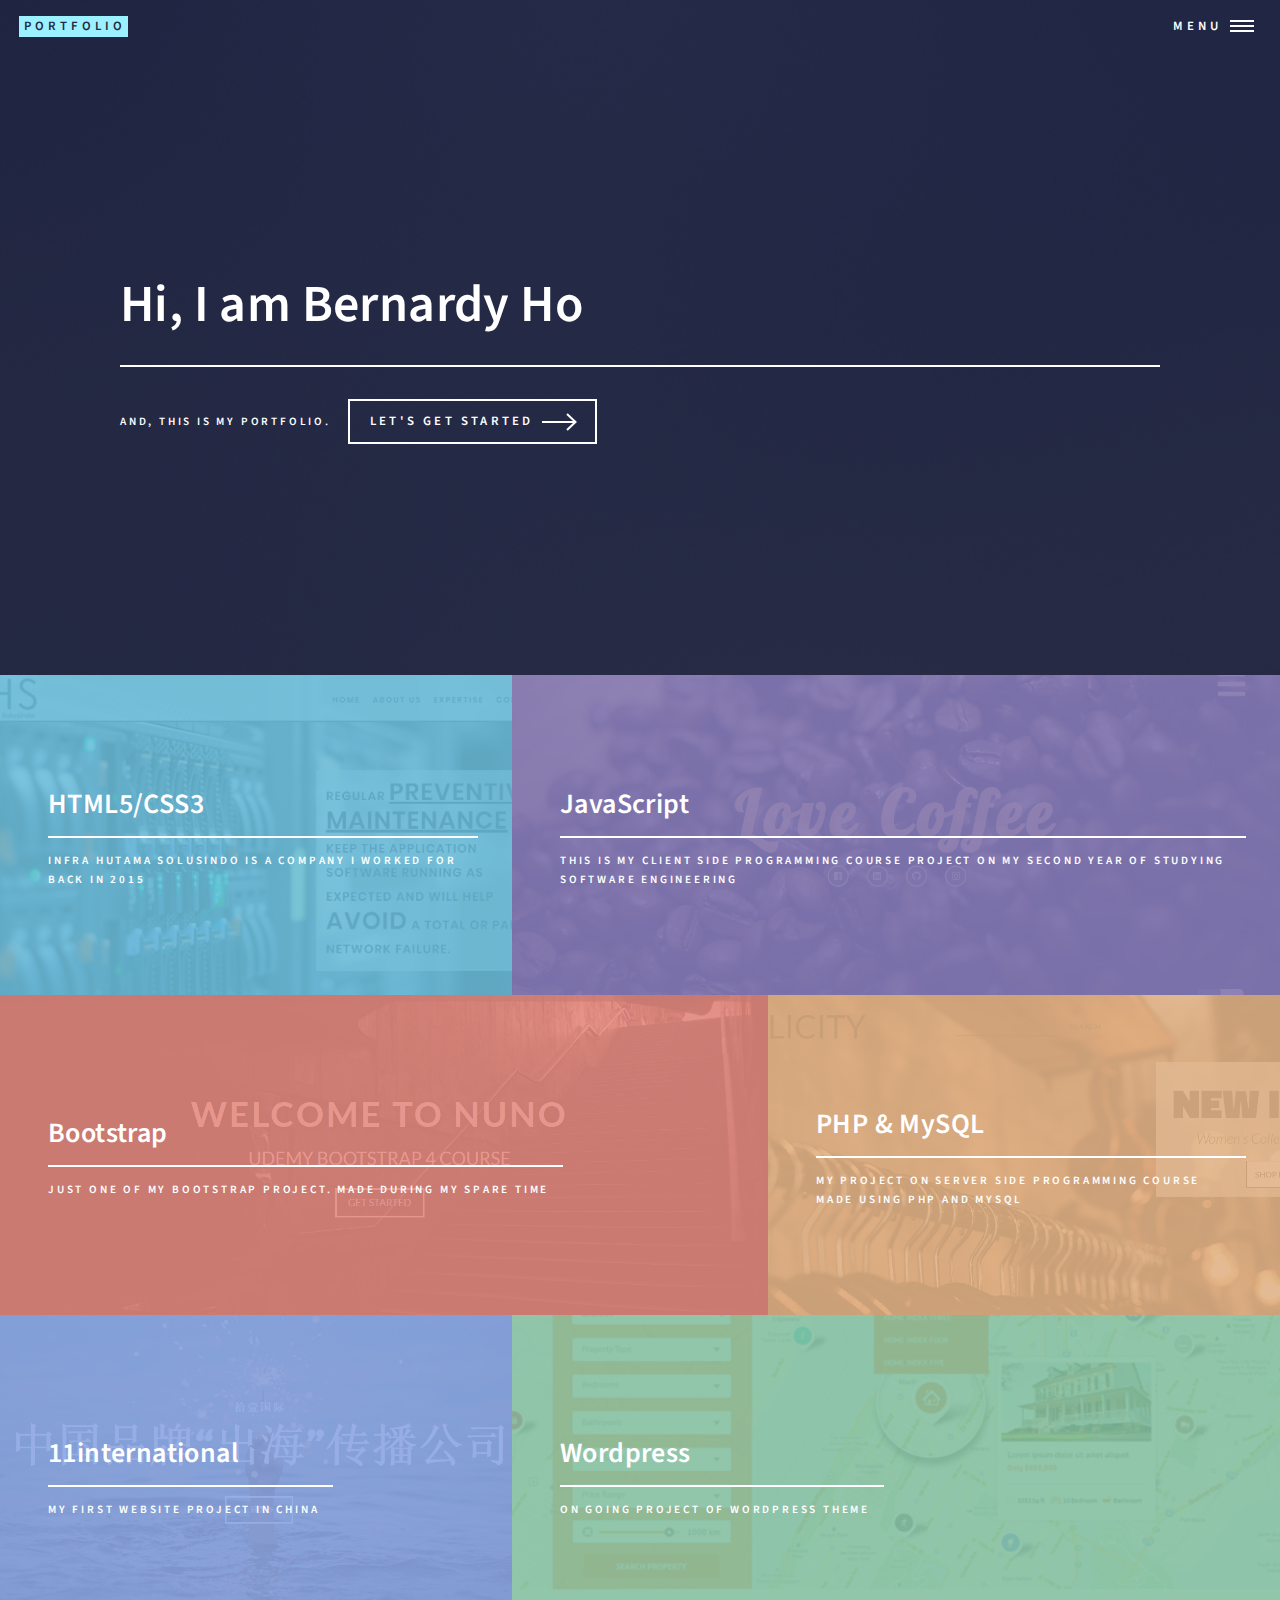
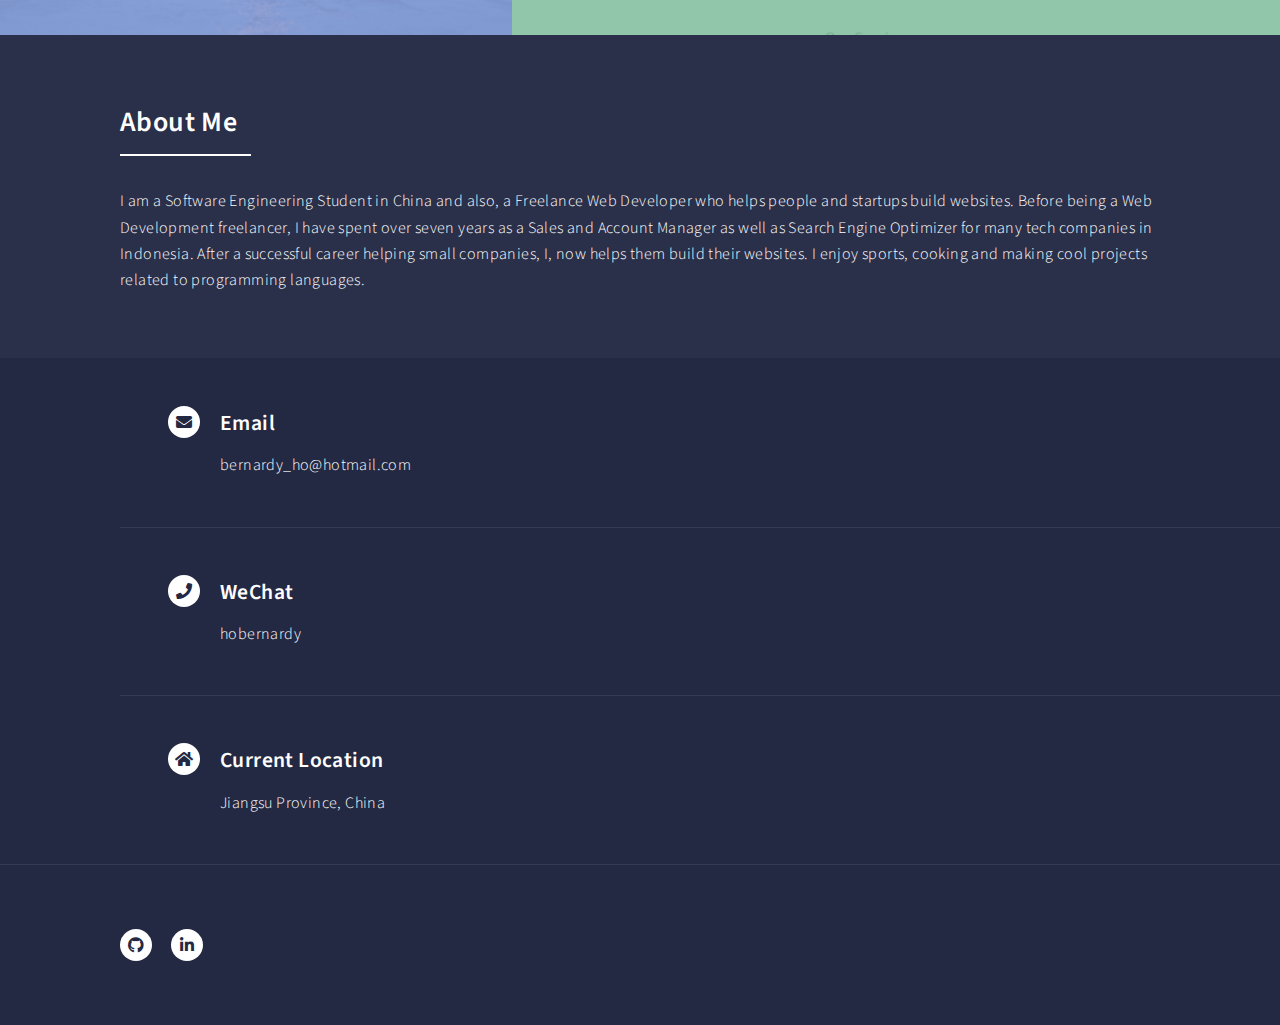
<file: index.html>
<!DOCTYPE html>

<html>
  <head>
    <title>Portfolio - Bernardy Ho</title>
    <meta charset="utf-8" />
    <meta
      name="viewport"
      content="width=device-width, initial-scale=1, user-scalable=no"
    />
    <link rel="stylesheet" href="assets/css/main.css" />

    <!-- The <noscript> tag defines an alternate content for users that 
	have disabled scripts in their browser or have a browser that doesn't support script. -->
    <noscript
      ><link rel="stylesheet" href="assets/css/noscript.css"
    /></noscript>
  </head>
  <body class="is-preload">
    <!-- Wrapper -->
    <div id="wrapper">
      <!-- Header -->
      <header id="header" class="alt">
        <a href="index.html" class="logo"> <strong>Portfolio</strong></a>
        <nav>
          <a href="#menu">Menu</a>
        </nav>
      </header>

      <!-- Menu -->
      <nav id="menu">
        <ul class="links">
          <li><a href="index.html">Home</a></li>
          <li><a href="generic.html">About Me</a></li>
          <li><a href="landing.html">My Work</a></li>
          <li><a href="#contact">How to Reach Me</a></li>
        </ul>
      </nav>

      <!-- Banner -->
      <section id="banner" class="major">
        <div class="inner">
          <header class="major">
            <h1>Hi, I am Bernardy Ho</h1>
          </header>
          <div class="content">
            <p>
              and, This is my Portfolio.
            </p>
            <ul class="actions">
              <li>
                <a href="#one" class="button next scrolly">Let's Get Started</a>
              </li>
            </ul>
          </div>
        </div>
      </section>

      <!-- Main -->
      <div id="main">
        <!-- One -->
        <section id="one" class="tiles">
          <article>
            <span class="image">
              <img src="images/project1.png" alt="" />
            </span>
            <header class="major">
              <h3>
                <a href="landing.html" class="link" target="_blank"
                  >HTML5/CSS3</a
                >
              </h3>
              <p>
                Infra Hutama Solusindo is a company i worked for back in 2015
              </p>
            </header>
          </article>
          <article>
            <span class="image">
              <img src="images/project2.png" alt="" />
            </span>
            <header class="major">
              <h3>
                <a href="landing.html" class="link" target="_blank"
                  >JavaScript</a
                >
              </h3>
              <p>
                This is my Client Side Programming course project on my second
                year of studying Software Engineering
              </p>
            </header>
          </article>
          <article>
            <span class="image">
              <img src="images/Screenshot_Responsive_Theme.png" alt="" />
            </span>
            <header class="major">
              <h3>
                <a href="landing.html" class="link" target="_blank"
                  >Bootstrap</a
                >
              </h3>
              <p>Just one of my Bootstrap project. Made during my spare time</p>
            </header>
          </article>
          <article>
            <span class="image">
              <img src="images/Screenshot_SSP.png" alt="" />
            </span>
            <header class="major">
              <h3>
                <a href="landing.html" class="link" target="_blank"
                  >PHP & MySQL</a
                >
              </h3>
              <p>
                My project on Server Side Programming course made using PHP and
                MySQL
              </p>
            </header>
          </article>
          <article>
            <span class="image">
              <img src="images/11international.png" alt="" />
            </span>
            <header class="major">
              <h3>
                <a href="landing.html" class="link" target="_blank"
                  >11international</a
                >
              </h3>
              <p>My first website project in China</p>
            </header>
          </article>
          <article>
            <span class="image">
              <img src="images/dreamhome.png" alt="" />
            </span>
            <header class="major">
              <h3>
                <a href="landing.html" class="link" target="_blank"
                  >Wordpress</a
                >
              </h3>
              <p>On Going Project of Wordpress Theme</p>
            </header>
          </article>
        </section>

        <!-- Two -->
        <section id="two">
          <div class="inner">
            <header class="major">
              <h2>About Me</h2>
            </header>
            <p>
              I am a Software Engineering Student in China and also, a Freelance
              Web Developer who helps people and startups build websites. Before
              being a Web Development freelancer, I have spent over seven years
              as a Sales and Account Manager as well as Search Engine Optimizer
              for many tech companies in Indonesia. After a successful career
              helping small companies, I, now helps them build their websites. I
              enjoy sports, cooking and making cool projects related to
              programming languages.
            </p>
            <!-- <ul class="actions">
              <li>
                <a href="landing.html" class="button next">Follow Me</a>
              </li>
            </ul> -->
          </div>
        </section>
      </div>

      <!-- Contact -->
      <section id="contact">
        <div class="inner">
          <!-- <section>
            <form method="post" action="#">
              <div class="fields">
                <div class="field half">
                  <label for="name">Name</label>
                  <input type="text" name="name" id="name" />
                </div>
                <div class="field half">
                  <label for="email">Email</label>
                  <input type="text" name="email" id="email" />
                </div>
                <div class="field">
                  <label for="message">Message</label>
                  <textarea name="message" id="message" rows="6"></textarea>
                </div>
              </div>
              <ul class="actions">
                <li>
                  <input type="submit" value="Send Message" class="primary" />
                </li>
                <li><input type="reset" value="Clear" /></li>
              </ul>
            </form>
          </section> -->
          <section class="split">
            <section>
              <div class="contact-method">
                <span class="icon solid alt fa-envelope"></span>
                <h3>Email</h3>
                <span>bernardy_ho@hotmail.com</span>
              </div>
            </section>
            <section>
              <div class="contact-method">
                <span class="icon solid alt fa-phone"></span>
                <h3>WeChat</h3>
                <span>hobernardy</span>
              </div>
            </section>
            <section>
              <div class="contact-method">
                <span class="icon solid alt fa-home"></span>
                <h3>Current Location</h3>
                <span>Jiangsu Province, China</span>
              </div>
            </section>
          </section>
        </div>
      </section>

      <!-- Footer -->
      <footer id="footer">
        <div class="inner">
          <ul class="icons">
            <li>
              <a
                href="https://github.com/Troy420"
                class="icon brands alt fa-github"
                ><span class="label">GitHub</span></a
              >
            </li>
            <li>
              <a
                href="https://www.linkedin.com/in/bernardyho/"
                class="icon brands alt fa-linkedin-in"
                ><span class="label">LinkedIn</span></a
              >
            </li>
          </ul>
        </div>
      </footer>
    </div>

    <!-- Scripts -->
    <script src="assets/js/jquery.min.js"></script>
    <script src="assets/js/jquery.scrolly.min.js"></script>
    <script src="assets/js/jquery.scrollex.min.js"></script>
    <script src="assets/js/browser.min.js"></script>
    <script src="assets/js/breakpoints.min.js"></script>
    <script src="assets/js/util.js"></script>
    <script src="assets/js/main.js"></script>
  </body>
</html>
</file>
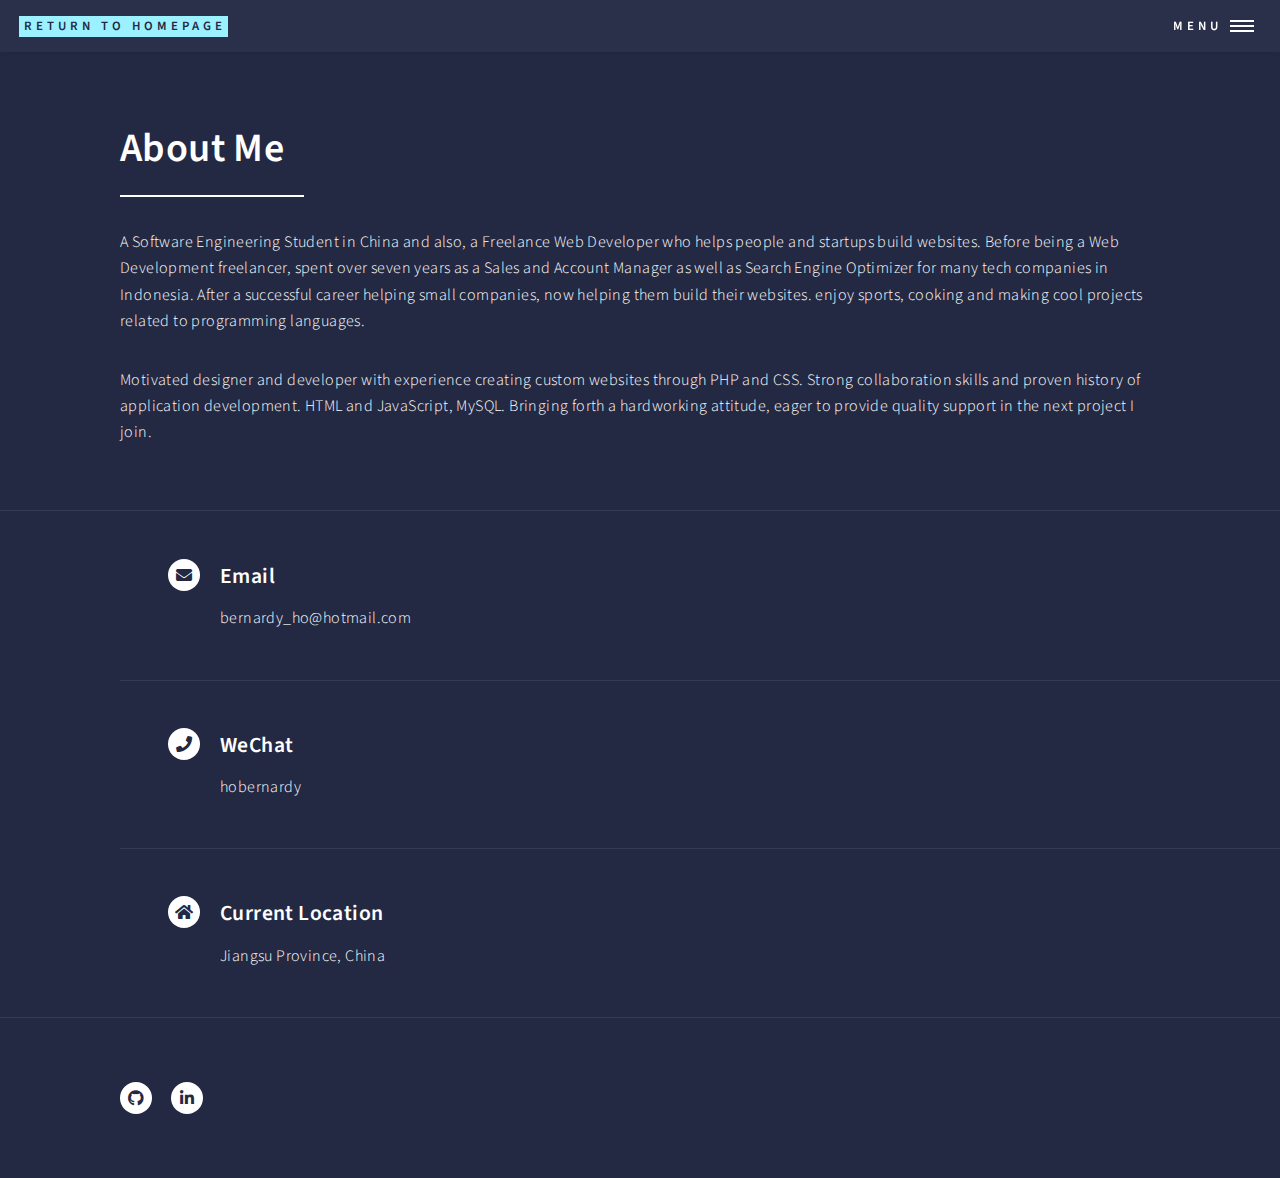
<file: generic.html>
<!DOCTYPE html>

<html>
  <head>
    <title>About Me - Bernardy Ho</title>
    <meta charset="utf-8" />
    <meta
      name="viewport"
      content="width=device-width, initial-scale=1, user-scalable=no"
    />
    <link rel="stylesheet" href="assets/css/main.css" />
    <noscript
      ><link rel="stylesheet" href="assets/css/noscript.css"
    /></noscript>
  </head>
  <body class="is-preload">
    <!-- Wrapper -->
    <div id="wrapper">
      <!-- Header -->
      <header id="header">
        <a href="index.html" class="logo"
          ><strong>Return to Homepage</strong></a
        >
        <nav>
          <a href="#menu">Menu</a>
        </nav>
      </header>

      <!-- Menu -->
      <nav id="menu">
        <ul class="links">
          <li><a href="index.html">Home</a></li>
          <li><a href="generic.html">About Me</a></li>
          <li><a href="landing.html">My Work</a></li>
          <li><a href="#contact">How To Reach Me</a></li>
        </ul>
      </nav>

      <!-- Main -->
      <div id="main" class="alt">
        <!-- One -->
        <section id="one">
          <div class="inner">
            <header class="major">
              <h1>About Me</h1>
            </header>

            <p>
              A Software Engineering Student in China and also, a Freelance Web
              Developer who helps people and startups build websites. Before
              being a Web Development freelancer, spent over seven years as a
              Sales and Account Manager as well as Search Engine Optimizer for
              many tech companies in Indonesia. After a successful career
              helping small companies, now helping them build their websites.
              enjoy sports, cooking and making cool projects related to
              programming languages.
            </p>
            <p>
              Motivated designer and developer with experience creating custom
              websites through PHP and CSS. Strong collaboration skills and
              proven history of application development. HTML and JavaScript,
              MySQL. Bringing forth a hardworking attitude, eager to provide
              quality support in the next project I join.
            </p>
          </div>
        </section>
      </div>

      <section id="contact">
        <div class="inner">
          <!-- <section>
            <form method="post" action="#">
              <div class="fields">
                <div class="field half">
                  <label for="name">Name</label>
                  <input type="text" name="name" id="name" />
                </div>
                <div class="field half">
                  <label for="email">Email</label>
                  <input type="text" name="email" id="email" />
                </div>
                <div class="field">
                  <label for="message">Message</label>
                  <textarea name="message" id="message" rows="6"></textarea>
                </div>
              </div>
              <ul class="actions">
                <li>
                  <input type="submit" value="Send Message" class="primary" />
                </li>
                <li><input type="reset" value="Clear" /></li>
              </ul>
            </form>
          </section> -->
          <section class="split">
            <section>
              <div class="contact-method">
                <span class="icon solid alt fa-envelope"></span>
                <h3>Email</h3>
                <span>bernardy_ho@hotmail.com</span>
              </div>
            </section>
            <section>
              <div class="contact-method">
                <span class="icon solid alt fa-phone"></span>
                <h3>WeChat</h3>
                <span>hobernardy</span>
              </div>
            </section>
            <section>
              <div class="contact-method">
                <span class="icon solid alt fa-home"></span>
                <h3>Current Location</h3>
                <span>Jiangsu Province, China</span>
              </div>
            </section>
          </section>
        </div>
      </section>

      <!-- Footer -->
      <footer id="footer">
        <div class="inner">
          <ul class="icons">
            <li>
              <a
                href="https://github.com/Troy420"
                class="icon brands alt fa-github"
                ><span class="label">GitHub</span></a
              >
            </li>
            <li>
              <a
                href="https://www.linkedin.com/in/bernardyho/"
                class="icon brands alt fa-linkedin-in"
                ><span class="label">LinkedIn</span></a
              >
            </li>
          </ul>
        </div>
      </footer>
    </div>

    <!-- Scripts -->
    <script src="assets/js/jquery.min.js"></script>
    <script src="assets/js/jquery.scrolly.min.js"></script>
    <script src="assets/js/jquery.scrollex.min.js"></script>
    <script src="assets/js/browser.min.js"></script>
    <script src="assets/js/breakpoints.min.js"></script>
    <script src="assets/js/util.js"></script>
    <script src="assets/js/main.js"></script>
  </body>
</html>
</file>
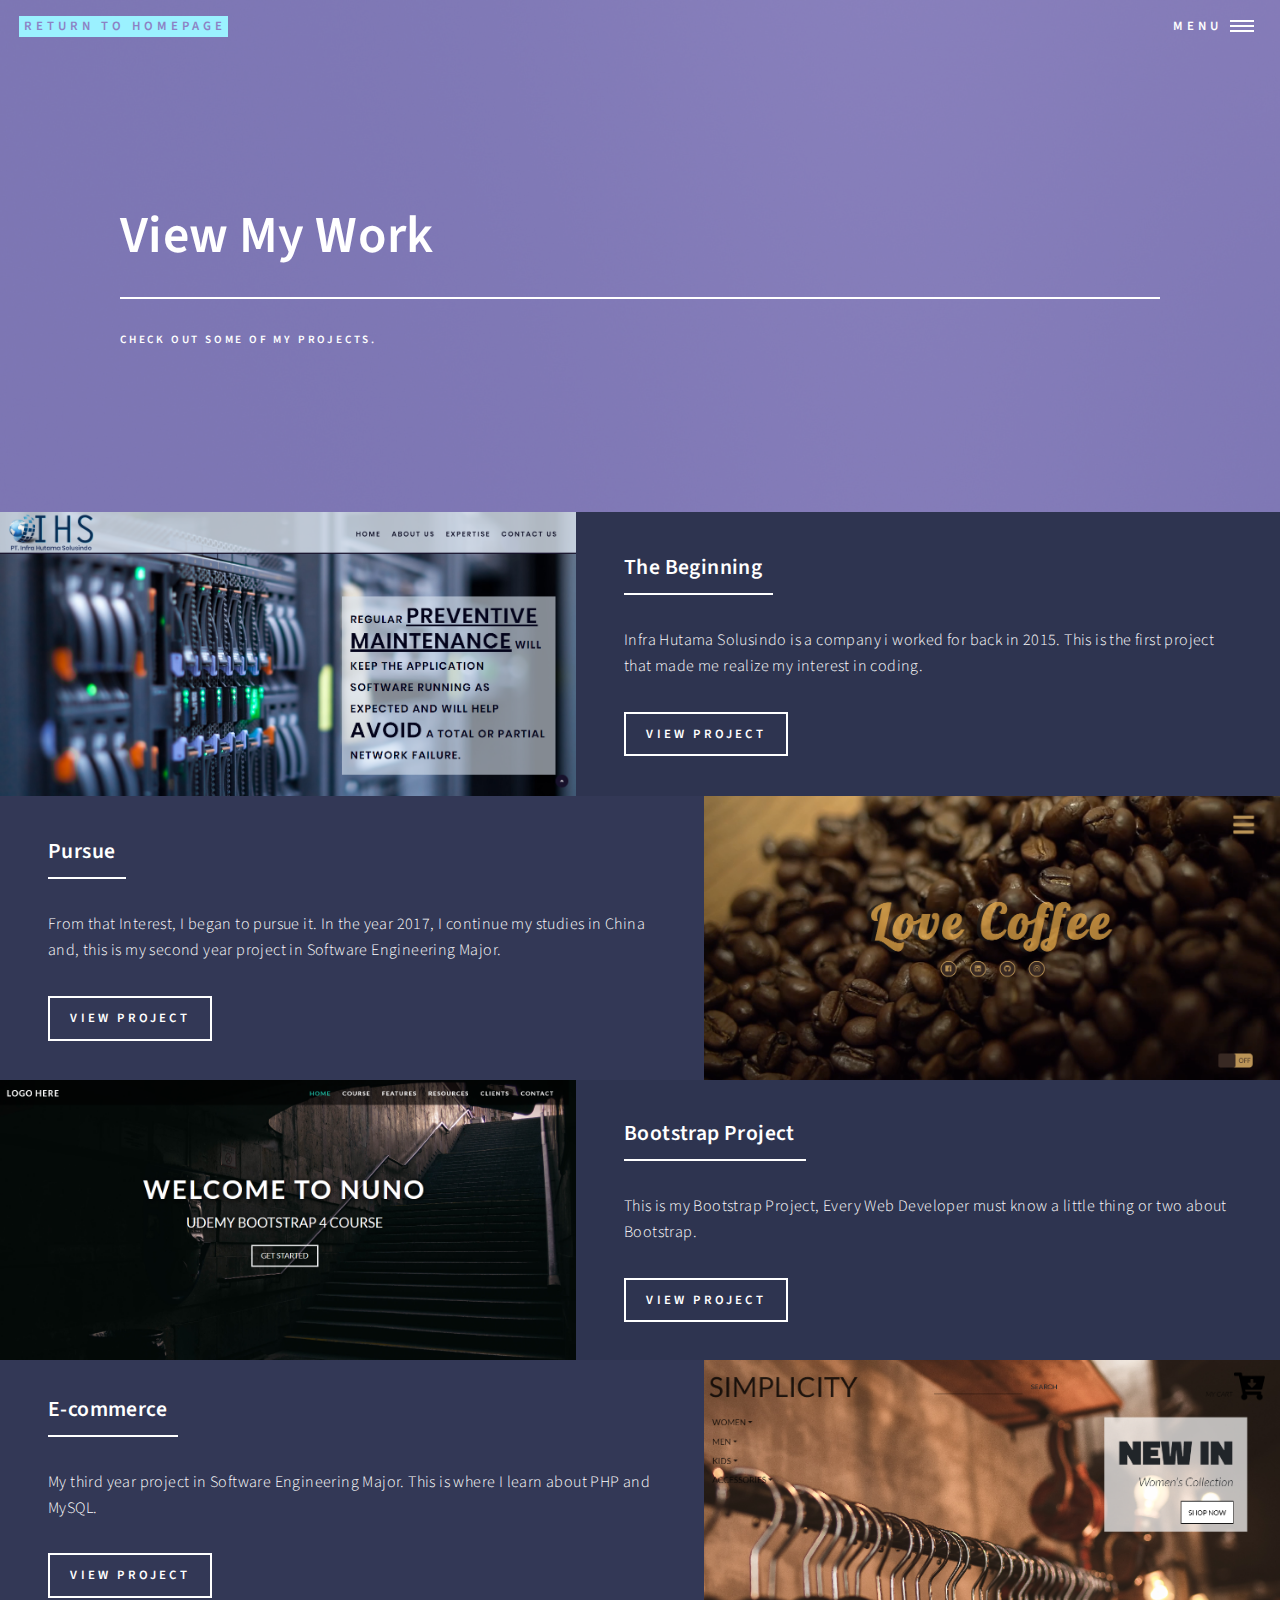
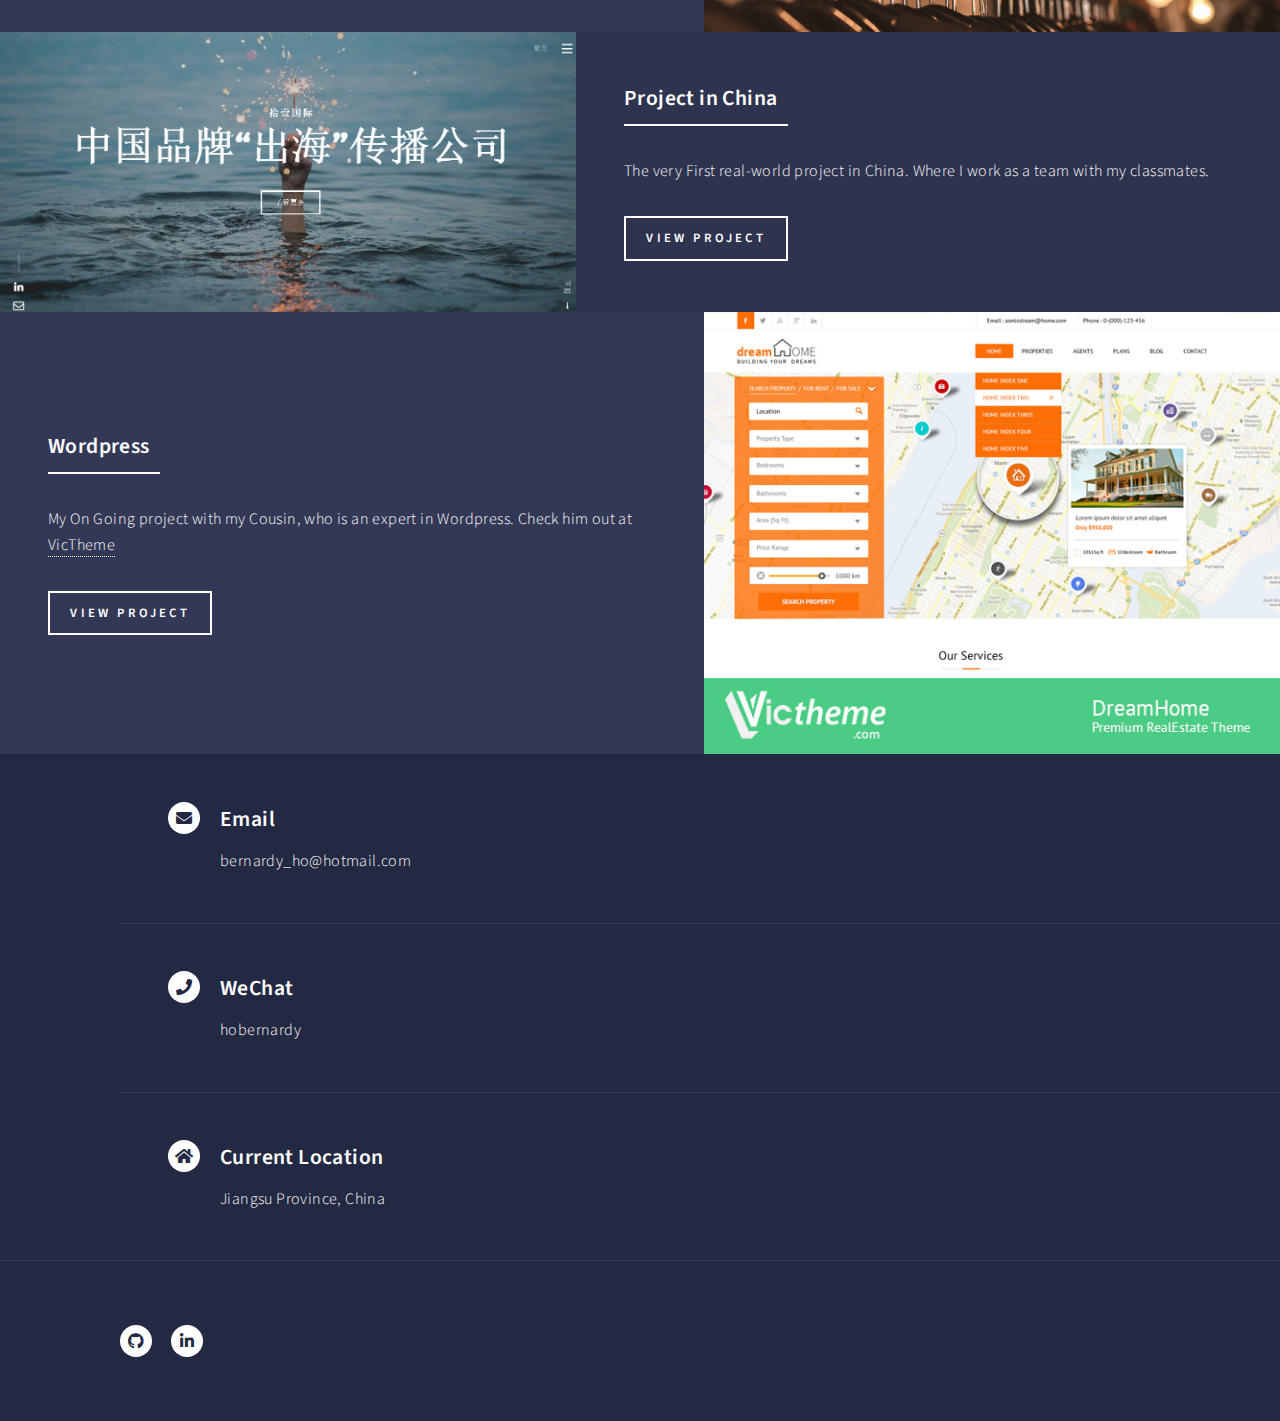
<file: landing.html>
<!DOCTYPE html>

<html>
  <head>
    <title>My Work - Bernardy Ho</title>
    <meta charset="utf-8" />
    <meta
      name="viewport"
      content="width=device-width, initial-scale=1, user-scalable=no"
    />
    <link rel="stylesheet" href="assets/css/main.css" />
    <noscript
      ><link rel="stylesheet" href="assets/css/noscript.css"
    /></noscript>
  </head>
  <body class="is-preload">
    <!-- Wrapper -->
    <div id="wrapper">
      <!-- Header -->
      <!-- Note: The "styleN" class below should match that of the banner element. -->
      <header id="header" class="alt style2">
        <a href="index.html" class="logo"
          ><strong>Return to Homepage</strong>
        </a>
        <nav>
          <a href="#menu">Menu</a>
        </nav>
      </header>

      <!-- Menu -->
      <nav id="menu">
        <ul class="links">
          <li><a href="index.html">Home</a></li>
          <li><a href="generic.html">About Me</a></li>
          <li><a href="landing.html">My Work</a></li>
          <li><a href="#contact">How To Reach Me</a></li>
        </ul>
      </nav>

      <!-- Banner -->
      <!-- Note: The "styleN" class below should match that of the header element. -->
      <section id="banner" class="style2">
        <div class="inner">
          <span class="image">
            <img src="images/pic07.jpg" alt="" />
          </span>
          <header class="major">
            <h1>View My Work</h1>
          </header>
          <div class="content">
            <p>
              Check out some of my projects.
            </p>
          </div>
        </div>
      </section>

      <!-- Main -->
      <div id="main">
        <!-- Two -->
        <section id="two" class="spotlights">
          <section>
            <a href="http://infrahutamasolusindo.co.id/" class="image">
              <img
                src="images/project1.png"
                alt=""
                data-position="center center"
              />
            </a>
            <div class="content">
              <div class="inner">
                <header class="major">
                  <h3>The Beginning</h3>
                </header>
                <p>
					Infra Hutama Solusindo is a company i worked for back in 2015. This is the first project that made me realize my interest in coding.
                </p>
                <ul class="actions">
                  <li><a href="http://infrahutamasolusindo.co.id/" class="button">View Project</a></li>
                </ul>
              </div>
            </div>
          </section>
          <section>
            <a href="https://troy420.github.io/csp/" class="image">
              <img src="images/project2.png" alt="" data-position="top center" />
            </a>
            <div class="content">
              <div class="inner">
                <header class="major">
                  <h3>Pursue</h3>
                </header>
                <p>
				  From that Interest, I began to pursue it.
				  In the year 2017, I continue my studies in China and, this is my second year project in Software Engineering Major.
                </p>
                <ul class="actions">
                  <li><a href="https://troy420.github.io/csp/" class="button">View Project</a></li>
                </ul>
              </div>
            </div>
          </section>
          <section>
            <a href="https://troy420.github.io/bs4/" class="image">
              <img src="images/Screenshot_Responsive_Theme.png" alt="" data-position="25% 25%" />
            </a>
            <div class="content">
              <div class="inner">
                <header class="major">
                  <h3>Bootstrap Project</h3>
                </header>
                <p>
				  This is my Bootstrap Project, Every Web Developer must know a little thing or two about Bootstrap.
                </p>
                <ul class="actions">
                  <li><a href="https://troy420.github.io/csp/" class="button">View Project</a></li>
                </ul>
              </div>
            </div>
		  </section>
		  <section>
            <a href="https://troy420.github.io/ssp/" class="image">
              <img src="images/Screenshot_SSP.png" alt="" data-position="top center" />
            </a>
            <div class="content">
              <div class="inner">
                <header class="major">
                  <h3>E-commerce</h3>
                </header>
                <p>
				  My third year project in Software Engineering Major. This is where I learn about PHP and MySQL.
                </p>
                <ul class="actions">
                  <li><a href="https://troy420.github.io/ssp/" class="button">View Project</a></li>
                </ul>
              </div>
            </div>
		  </section>
		  <section>
            <a href="https://11international.cn" class="image">
              <img src="images/11international.png" alt="" data-position="25% 25%" />
            </a>
            <div class="content">
              <div class="inner">
                <header class="major">
                  <h3>Project in China</h3>
                </header>
                <p>
				  The very First real-world project in China. Where I work as a team with my classmates. 
                </p>
                <ul class="actions">
                  <li><a href="https://11international.cn" class="button">View Project</a></li>
                </ul>
              </div>
            </div>
		  </section>
		  <section>
            <a href="https://themeforest.net/item/dreamhome-single-property-wordpress-theme/15057902/" class="image">
              <img src="images/dreamhome.png" alt="" data-position="top center" />
            </a>
            <div class="content">
              <div class="inner">
                <header class="major">
                  <h3>Wordpress</h3>
                </header>
                <p>
				  My On Going project with my Cousin, who is an expert in Wordpress. Check him out at <a href="www.victheme.com">VicTheme</a>
                </p>
                <ul class="actions">
                  <li><a href="https://themeforest.net/item/dreamhome-single-property-wordpress-theme/15057902/" class="button">View Project</a></li>
                </ul>
              </div>
            </div>
		  </section>
        </section>
      </div>

<!-- Contact -->
<section id="contact">
	<div class="inner">
	  <!-- <section>
		<form method="post" action="#">
		  <div class="fields">
			<div class="field half">
			  <label for="name">Name</label>
			  <input type="text" name="name" id="name" />
			</div>
			<div class="field half">
			  <label for="email">Email</label>
			  <input type="text" name="email" id="email" />
			</div>
			<div class="field">
			  <label for="message">Message</label>
			  <textarea name="message" id="message" rows="6"></textarea>
			</div>
		  </div>
		  <ul class="actions">
			<li>
			  <input type="submit" value="Send Message" class="primary" />
			</li>
			<li><input type="reset" value="Clear" /></li>
		  </ul>
		</form>
	  </section> -->
	  <section class="split">
		<section>
		  <div class="contact-method">
			<span class="icon solid alt fa-envelope"></span>
			<h3>Email</h3>
			<span>bernardy_ho@hotmail.com</span>
		  </div>
		</section>
		<section>
		  <div class="contact-method">
			<span class="icon solid alt fa-phone"></span>
			<h3>WeChat</h3>
			<span>hobernardy</span>
		  </div>
		</section>
		<section>
		  <div class="contact-method">
			<span class="icon solid alt fa-home"></span>
			<h3>Current Location</h3>
			<span>Jiangsu Province, China</span>
		  </div>
		</section>
	  </section>
	</div>
  </section>

  <!-- Footer -->
  <footer id="footer">
	<div class="inner">
	  <ul class="icons">
		<li>
		  <a
			href="https://github.com/Troy420"
			class="icon brands alt fa-github"
			><span class="label">GitHub</span></a
		  >
		</li>
		<li>
		  <a
			href="https://www.linkedin.com/in/bernardyho/"
			class="icon brands alt fa-linkedin-in"
			><span class="label">LinkedIn</span></a
		  >
		</li>
	  </ul>
	</div>
  </footer>

    <!-- Scripts -->
    <script src="assets/js/jquery.min.js"></script>
    <script src="assets/js/jquery.scrolly.min.js"></script>
    <script src="assets/js/jquery.scrollex.min.js"></script>
    <script src="assets/js/browser.min.js"></script>
    <script src="assets/js/breakpoints.min.js"></script>
    <script src="assets/js/util.js"></script>
    <script src="assets/js/main.js"></script>
  </body>
</html>
</file>
<file: assets/css/noscript.css>
/*
	Forty by HTML5 UP
	html5up.net | @ajlkn
	Free for personal and commercial use under the CCA 3.0 license (html5up.net/license)
*/

/* Banner */

	body.is-preload #banner:after {
		opacity: 0.85;
	}

	body.is-preload #banner > .inner {
		-moz-filter: none;
		-webkit-filter: none;
		-ms-filter: none;
		filter: none;
		-moz-transform: none;
		-webkit-transform: none;
		-ms-transform: none;
		transform: none;
		opacity: 1;
	}
</file>
<file: assets/css/main.css>
@import url(fontawesome-all.min.css);
@import url("https://fonts.googleapis.com/css?family=Source+Sans+Pro:300,300italic,600,600italic");

/*
	Forty by HTML5 UP
	html5up.net | @ajlkn
	Free for personal and commercial use under the CCA 3.0 license (html5up.net/license)
*/

html,
body,
div,
span,
applet,
object,
iframe,
h1,
h2,
h3,
h4,
h5,
h6,
p,
blockquote,
pre,
a,
abbr,
acronym,
address,
big,
cite,
code,
del,
dfn,
em,
img,
ins,
kbd,
q,
s,
samp,
small,
strike,
strong,
sub,
sup,
tt,
var,
b,
u,
i,
center,
dl,
dt,
dd,
ol,
ul,
li,
fieldset,
form,
label,
legend,
table,
caption,
tbody,
tfoot,
thead,
tr,
th,
td,
article,
aside,
canvas,
details,
embed,
figure,
figcaption,
footer,
header,
hgroup,
menu,
nav,
output,
ruby,
section,
summary,
time,
mark,
audio,
video {
  margin: 0;
  padding: 0;
  border: 0;
  font-size: 100%;
  font: inherit;
  vertical-align: baseline;
}

article,
aside,
details,
figcaption,
figure,
footer,
header,
hgroup,
menu,
nav,
section {
  display: block;
}

body {
  line-height: 1;
}

ol,
ul {
  list-style: none;
}

blockquote,
q {
  quotes: none;
}

blockquote:before,
blockquote:after,
q:before,
q:after {
  content: "";
  content: none;
}

table {
  border-collapse: collapse;
  border-spacing: 0;
}

body {
  -webkit-text-size-adjust: none;
}

mark {
  background-color: transparent;
  color: inherit;
}

input::-moz-focus-inner {
  border: 0;
  padding: 0;
}

input,
select,
textarea {
  -moz-appearance: none;
  -webkit-appearance: none;
  -ms-appearance: none;
  appearance: none;
}

/* Basic */

@-ms-viewport {
  width: device-width;
}

body {
  -ms-overflow-style: scrollbar;
}

@media screen and (max-width: 480px) {
  html,
  body {
    min-width: 320px;
  }
}

html {
  box-sizing: border-box;
}

*,
*:before,
*:after {
  box-sizing: inherit;
}

body {
  background: #242943;
}

body.is-preload *,
body.is-preload *:before,
body.is-preload *:after {
  -moz-animation: none !important;
  -webkit-animation: none !important;
  -ms-animation: none !important;
  animation: none !important;
  -moz-transition: none !important;
  -webkit-transition: none !important;
  -ms-transition: none !important;
  transition: none !important;
}

/* Type */

body,
input,
select,
textarea {
  color: #ffffff;
  font-family: "Source Sans Pro", Helvetica, sans-serif;
  font-size: 17pt;
  font-weight: 300;
  letter-spacing: 0.025em;
  line-height: 1.65;
}

@media screen and (max-width: 1680px) {
  body,
  input,
  select,
  textarea {
    font-size: 14pt;
  }
}

@media screen and (max-width: 1280px) {
  body,
  input,
  select,
  textarea {
    font-size: 12pt;
  }
}

@media screen and (max-width: 360px) {
  body,
  input,
  select,
  textarea {
    font-size: 11pt;
  }
}

a {
  -moz-transition: color 0.2s ease-in-out, border-bottom-color 0.2s ease-in-out;
  -webkit-transition: color 0.2s ease-in-out,
    border-bottom-color 0.2s ease-in-out;
  -ms-transition: color 0.2s ease-in-out, border-bottom-color 0.2s ease-in-out;
  transition: color 0.2s ease-in-out, border-bottom-color 0.2s ease-in-out;
  border-bottom: dotted 1px;
  color: inherit;
  text-decoration: none;
}

a:hover {
  border-bottom-color: transparent;
  color: #9bf1ff !important;
}

a:active {
  color: #53e3fb !important;
}

strong,
b {
  color: #ffffff;
  font-weight: 600;
}

em,
i {
  font-style: italic;
}

p {
  margin: 0 0 2em 0;
}

h1,
h2,
h3,
h4,
h5,
h6 {
  color: #ffffff;
  font-weight: 600;
  line-height: 1.65;
  margin: 0 0 1em 0;
}

h1 a,
h2 a,
h3 a,
h4 a,
h5 a,
h6 a {
  color: inherit;
  border-bottom: 0;
}

h1 {
  font-size: 2.5em;
}

h2 {
  font-size: 1.75em;
}

h3 {
  font-size: 1.35em;
}

h4 {
  font-size: 1.1em;
}

h5 {
  font-size: 0.9em;
}

h6 {
  font-size: 0.7em;
}

@media screen and (max-width: 736px) {
  h1 {
    font-size: 2em;
  }

  h2 {
    font-size: 1.5em;
  }

  h3 {
    font-size: 1.25em;
  }
}

sub {
  font-size: 0.8em;
  position: relative;
  top: 0.5em;
}

sup {
  font-size: 0.8em;
  position: relative;
  top: -0.5em;
}

blockquote {
  border-left: solid 4px rgba(212, 212, 255, 0.1);
  font-style: italic;
  margin: 0 0 2em 0;
  padding: 0.5em 0 0.5em 2em;
}

code {
  background: rgba(212, 212, 255, 0.035);
  font-family: "Courier New", monospace;
  font-size: 0.9em;
  margin: 0 0.25em;
  padding: 0.25em 0.65em;
}

pre {
  -webkit-overflow-scrolling: touch;
  font-family: "Courier New", monospace;
  font-size: 0.9em;
  margin: 0 0 2em 0;
}

pre code {
  display: block;
  line-height: 1.75;
  padding: 1em 1.5em;
  overflow-x: auto;
}

hr {
  border: 0;
  border-bottom: solid 1px rgba(212, 212, 255, 0.1);
  margin: 2em 0;
}

hr.major {
  margin: 3em 0;
}

.align-left {
  text-align: left;
}

.align-center {
  text-align: center;
}

.align-right {
  text-align: right;
}

/* Row */

.row {
  display: flex;
  flex-wrap: wrap;
  box-sizing: border-box;
  align-items: stretch;
}

.row > * {
  box-sizing: border-box;
}

.row.gtr-uniform > * > :last-child {
  margin-bottom: 0;
}

.row.aln-left {
  justify-content: flex-start;
}

.row.aln-center {
  justify-content: center;
}

.row.aln-right {
  justify-content: flex-end;
}

.row.aln-top {
  align-items: flex-start;
}

.row.aln-middle {
  align-items: center;
}

.row.aln-bottom {
  align-items: flex-end;
}

.row > .imp {
  order: -1;
}

.row > .col-1 {
  width: 8.33333%;
}

.row > .off-1 {
  margin-left: 8.33333%;
}

.row > .col-2 {
  width: 16.66667%;
}

.row > .off-2 {
  margin-left: 16.66667%;
}

.row > .col-3 {
  width: 25%;
}

.row > .off-3 {
  margin-left: 25%;
}

.row > .col-4 {
  width: 33.33333%;
}

.row > .off-4 {
  margin-left: 33.33333%;
}

.row > .col-5 {
  width: 41.66667%;
}

.row > .off-5 {
  margin-left: 41.66667%;
}

.row > .col-6 {
  width: 50%;
}

.row > .off-6 {
  margin-left: 50%;
}

.row > .col-7 {
  width: 58.33333%;
}

.row > .off-7 {
  margin-left: 58.33333%;
}

.row > .col-8 {
  width: 66.66667%;
}

.row > .off-8 {
  margin-left: 66.66667%;
}

.row > .col-9 {
  width: 75%;
}

.row > .off-9 {
  margin-left: 75%;
}

.row > .col-10 {
  width: 83.33333%;
}

.row > .off-10 {
  margin-left: 83.33333%;
}

.row > .col-11 {
  width: 91.66667%;
}

.row > .off-11 {
  margin-left: 91.66667%;
}

.row > .col-12 {
  width: 100%;
}

.row > .off-12 {
  margin-left: 100%;
}

.row.gtr-0 {
  margin-top: 0;
  margin-left: 0em;
}

.row.gtr-0 > * {
  padding: 0 0 0 0em;
}

.row.gtr-0.gtr-uniform {
  margin-top: 0em;
}

.row.gtr-0.gtr-uniform > * {
  padding-top: 0em;
}

.row.gtr-25 {
  margin-top: 0;
  margin-left: -0.5em;
}

.row.gtr-25 > * {
  padding: 0 0 0 0.5em;
}

.row.gtr-25.gtr-uniform {
  margin-top: -0.5em;
}

.row.gtr-25.gtr-uniform > * {
  padding-top: 0.5em;
}

.row.gtr-50 {
  margin-top: 0;
  margin-left: -1em;
}

.row.gtr-50 > * {
  padding: 0 0 0 1em;
}

.row.gtr-50.gtr-uniform {
  margin-top: -1em;
}

.row.gtr-50.gtr-uniform > * {
  padding-top: 1em;
}

.row {
  margin-top: 0;
  margin-left: -2em;
}

.row > * {
  padding: 0 0 0 2em;
}

.row.gtr-uniform {
  margin-top: -2em;
}

.row.gtr-uniform > * {
  padding-top: 2em;
}

.row.gtr-150 {
  margin-top: 0;
  margin-left: -3em;
}

.row.gtr-150 > * {
  padding: 0 0 0 3em;
}

.row.gtr-150.gtr-uniform {
  margin-top: -3em;
}

.row.gtr-150.gtr-uniform > * {
  padding-top: 3em;
}

.row.gtr-200 {
  margin-top: 0;
  margin-left: -4em;
}

.row.gtr-200 > * {
  padding: 0 0 0 4em;
}

.row.gtr-200.gtr-uniform {
  margin-top: -4em;
}

.row.gtr-200.gtr-uniform > * {
  padding-top: 4em;
}

@media screen and (max-width: 1680px) {
  .row {
    display: flex;
    flex-wrap: wrap;
    box-sizing: border-box;
    align-items: stretch;
  }

  .row > * {
    box-sizing: border-box;
  }

  .row.gtr-uniform > * > :last-child {
    margin-bottom: 0;
  }

  .row.aln-left {
    justify-content: flex-start;
  }

  .row.aln-center {
    justify-content: center;
  }

  .row.aln-right {
    justify-content: flex-end;
  }

  .row.aln-top {
    align-items: flex-start;
  }

  .row.aln-middle {
    align-items: center;
  }

  .row.aln-bottom {
    align-items: flex-end;
  }

  .row > .imp-xlarge {
    order: -1;
  }

  .row > .col-1-xlarge {
    width: 8.33333%;
  }

  .row > .off-1-xlarge {
    margin-left: 8.33333%;
  }

  .row > .col-2-xlarge {
    width: 16.66667%;
  }

  .row > .off-2-xlarge {
    margin-left: 16.66667%;
  }

  .row > .col-3-xlarge {
    width: 25%;
  }

  .row > .off-3-xlarge {
    margin-left: 25%;
  }

  .row > .col-4-xlarge {
    width: 33.33333%;
  }

  .row > .off-4-xlarge {
    margin-left: 33.33333%;
  }

  .row > .col-5-xlarge {
    width: 41.66667%;
  }

  .row > .off-5-xlarge {
    margin-left: 41.66667%;
  }

  .row > .col-6-xlarge {
    width: 50%;
  }

  .row > .off-6-xlarge {
    margin-left: 50%;
  }

  .row > .col-7-xlarge {
    width: 58.33333%;
  }

  .row > .off-7-xlarge {
    margin-left: 58.33333%;
  }

  .row > .col-8-xlarge {
    width: 66.66667%;
  }

  .row > .off-8-xlarge {
    margin-left: 66.66667%;
  }

  .row > .col-9-xlarge {
    width: 75%;
  }

  .row > .off-9-xlarge {
    margin-left: 75%;
  }

  .row > .col-10-xlarge {
    width: 83.33333%;
  }

  .row > .off-10-xlarge {
    margin-left: 83.33333%;
  }

  .row > .col-11-xlarge {
    width: 91.66667%;
  }

  .row > .off-11-xlarge {
    margin-left: 91.66667%;
  }

  .row > .col-12-xlarge {
    width: 100%;
  }

  .row > .off-12-xlarge {
    margin-left: 100%;
  }

  .row.gtr-0 {
    margin-top: 0;
    margin-left: 0em;
  }

  .row.gtr-0 > * {
    padding: 0 0 0 0em;
  }

  .row.gtr-0.gtr-uniform {
    margin-top: 0em;
  }

  .row.gtr-0.gtr-uniform > * {
    padding-top: 0em;
  }

  .row.gtr-25 {
    margin-top: 0;
    margin-left: -0.5em;
  }

  .row.gtr-25 > * {
    padding: 0 0 0 0.5em;
  }

  .row.gtr-25.gtr-uniform {
    margin-top: -0.5em;
  }

  .row.gtr-25.gtr-uniform > * {
    padding-top: 0.5em;
  }

  .row.gtr-50 {
    margin-top: 0;
    margin-left: -1em;
  }

  .row.gtr-50 > * {
    padding: 0 0 0 1em;
  }

  .row.gtr-50.gtr-uniform {
    margin-top: -1em;
  }

  .row.gtr-50.gtr-uniform > * {
    padding-top: 1em;
  }

  .row {
    margin-top: 0;
    margin-left: -2em;
  }

  .row > * {
    padding: 0 0 0 2em;
  }

  .row.gtr-uniform {
    margin-top: -2em;
  }

  .row.gtr-uniform > * {
    padding-top: 2em;
  }

  .row.gtr-150 {
    margin-top: 0;
    margin-left: -3em;
  }

  .row.gtr-150 > * {
    padding: 0 0 0 3em;
  }

  .row.gtr-150.gtr-uniform {
    margin-top: -3em;
  }

  .row.gtr-150.gtr-uniform > * {
    padding-top: 3em;
  }

  .row.gtr-200 {
    margin-top: 0;
    margin-left: -4em;
  }

  .row.gtr-200 > * {
    padding: 0 0 0 4em;
  }

  .row.gtr-200.gtr-uniform {
    margin-top: -4em;
  }

  .row.gtr-200.gtr-uniform > * {
    padding-top: 4em;
  }
}

@media screen and (max-width: 1280px) {
  .row {
    display: flex;
    flex-wrap: wrap;
    box-sizing: border-box;
    align-items: stretch;
  }

  .row > * {
    box-sizing: border-box;
  }

  .row.gtr-uniform > * > :last-child {
    margin-bottom: 0;
  }

  .row.aln-left {
    justify-content: flex-start;
  }

  .row.aln-center {
    justify-content: center;
  }

  .row.aln-right {
    justify-content: flex-end;
  }

  .row.aln-top {
    align-items: flex-start;
  }

  .row.aln-middle {
    align-items: center;
  }

  .row.aln-bottom {
    align-items: flex-end;
  }

  .row > .imp-large {
    order: -1;
  }

  .row > .col-1-large {
    width: 8.33333%;
  }

  .row > .off-1-large {
    margin-left: 8.33333%;
  }

  .row > .col-2-large {
    width: 16.66667%;
  }

  .row > .off-2-large {
    margin-left: 16.66667%;
  }

  .row > .col-3-large {
    width: 25%;
  }

  .row > .off-3-large {
    margin-left: 25%;
  }

  .row > .col-4-large {
    width: 33.33333%;
  }

  .row > .off-4-large {
    margin-left: 33.33333%;
  }

  .row > .col-5-large {
    width: 41.66667%;
  }

  .row > .off-5-large {
    margin-left: 41.66667%;
  }

  .row > .col-6-large {
    width: 50%;
  }

  .row > .off-6-large {
    margin-left: 50%;
  }

  .row > .col-7-large {
    width: 58.33333%;
  }

  .row > .off-7-large {
    margin-left: 58.33333%;
  }

  .row > .col-8-large {
    width: 66.66667%;
  }

  .row > .off-8-large {
    margin-left: 66.66667%;
  }

  .row > .col-9-large {
    width: 75%;
  }

  .row > .off-9-large {
    margin-left: 75%;
  }

  .row > .col-10-large {
    width: 83.33333%;
  }

  .row > .off-10-large {
    margin-left: 83.33333%;
  }

  .row > .col-11-large {
    width: 91.66667%;
  }

  .row > .off-11-large {
    margin-left: 91.66667%;
  }

  .row > .col-12-large {
    width: 100%;
  }

  .row > .off-12-large {
    margin-left: 100%;
  }

  .row.gtr-0 {
    margin-top: 0;
    margin-left: 0em;
  }

  .row.gtr-0 > * {
    padding: 0 0 0 0em;
  }

  .row.gtr-0.gtr-uniform {
    margin-top: 0em;
  }

  .row.gtr-0.gtr-uniform > * {
    padding-top: 0em;
  }

  .row.gtr-25 {
    margin-top: 0;
    margin-left: -0.375em;
  }

  .row.gtr-25 > * {
    padding: 0 0 0 0.375em;
  }

  .row.gtr-25.gtr-uniform {
    margin-top: -0.375em;
  }

  .row.gtr-25.gtr-uniform > * {
    padding-top: 0.375em;
  }

  .row.gtr-50 {
    margin-top: 0;
    margin-left: -0.75em;
  }

  .row.gtr-50 > * {
    padding: 0 0 0 0.75em;
  }

  .row.gtr-50.gtr-uniform {
    margin-top: -0.75em;
  }

  .row.gtr-50.gtr-uniform > * {
    padding-top: 0.75em;
  }

  .row {
    margin-top: 0;
    margin-left: -1.5em;
  }

  .row > * {
    padding: 0 0 0 1.5em;
  }

  .row.gtr-uniform {
    margin-top: -1.5em;
  }

  .row.gtr-uniform > * {
    padding-top: 1.5em;
  }

  .row.gtr-150 {
    margin-top: 0;
    margin-left: -2.25em;
  }

  .row.gtr-150 > * {
    padding: 0 0 0 2.25em;
  }

  .row.gtr-150.gtr-uniform {
    margin-top: -2.25em;
  }

  .row.gtr-150.gtr-uniform > * {
    padding-top: 2.25em;
  }

  .row.gtr-200 {
    margin-top: 0;
    margin-left: -3em;
  }

  .row.gtr-200 > * {
    padding: 0 0 0 3em;
  }

  .row.gtr-200.gtr-uniform {
    margin-top: -3em;
  }

  .row.gtr-200.gtr-uniform > * {
    padding-top: 3em;
  }
}

@media screen and (max-width: 980px) {
  .row {
    display: flex;
    flex-wrap: wrap;
    box-sizing: border-box;
    align-items: stretch;
  }

  .row > * {
    box-sizing: border-box;
  }

  .row.gtr-uniform > * > :last-child {
    margin-bottom: 0;
  }

  .row.aln-left {
    justify-content: flex-start;
  }

  .row.aln-center {
    justify-content: center;
  }

  .row.aln-right {
    justify-content: flex-end;
  }

  .row.aln-top {
    align-items: flex-start;
  }

  .row.aln-middle {
    align-items: center;
  }

  .row.aln-bottom {
    align-items: flex-end;
  }

  .row > .imp-medium {
    order: -1;
  }

  .row > .col-1-medium {
    width: 8.33333%;
  }

  .row > .off-1-medium {
    margin-left: 8.33333%;
  }

  .row > .col-2-medium {
    width: 16.66667%;
  }

  .row > .off-2-medium {
    margin-left: 16.66667%;
  }

  .row > .col-3-medium {
    width: 25%;
  }

  .row > .off-3-medium {
    margin-left: 25%;
  }

  .row > .col-4-medium {
    width: 33.33333%;
  }

  .row > .off-4-medium {
    margin-left: 33.33333%;
  }

  .row > .col-5-medium {
    width: 41.66667%;
  }

  .row > .off-5-medium {
    margin-left: 41.66667%;
  }

  .row > .col-6-medium {
    width: 50%;
  }

  .row > .off-6-medium {
    margin-left: 50%;
  }

  .row > .col-7-medium {
    width: 58.33333%;
  }

  .row > .off-7-medium {
    margin-left: 58.33333%;
  }

  .row > .col-8-medium {
    width: 66.66667%;
  }

  .row > .off-8-medium {
    margin-left: 66.66667%;
  }

  .row > .col-9-medium {
    width: 75%;
  }

  .row > .off-9-medium {
    margin-left: 75%;
  }

  .row > .col-10-medium {
    width: 83.33333%;
  }

  .row > .off-10-medium {
    margin-left: 83.33333%;
  }

  .row > .col-11-medium {
    width: 91.66667%;
  }

  .row > .off-11-medium {
    margin-left: 91.66667%;
  }

  .row > .col-12-medium {
    width: 100%;
  }

  .row > .off-12-medium {
    margin-left: 100%;
  }

  .row.gtr-0 {
    margin-top: 0;
    margin-left: 0em;
  }

  .row.gtr-0 > * {
    padding: 0 0 0 0em;
  }

  .row.gtr-0.gtr-uniform {
    margin-top: 0em;
  }

  .row.gtr-0.gtr-uniform > * {
    padding-top: 0em;
  }

  .row.gtr-25 {
    margin-top: 0;
    margin-left: -0.375em;
  }

  .row.gtr-25 > * {
    padding: 0 0 0 0.375em;
  }

  .row.gtr-25.gtr-uniform {
    margin-top: -0.375em;
  }

  .row.gtr-25.gtr-uniform > * {
    padding-top: 0.375em;
  }

  .row.gtr-50 {
    margin-top: 0;
    margin-left: -0.75em;
  }

  .row.gtr-50 > * {
    padding: 0 0 0 0.75em;
  }

  .row.gtr-50.gtr-uniform {
    margin-top: -0.75em;
  }

  .row.gtr-50.gtr-uniform > * {
    padding-top: 0.75em;
  }

  .row {
    margin-top: 0;
    margin-left: -1.5em;
  }

  .row > * {
    padding: 0 0 0 1.5em;
  }

  .row.gtr-uniform {
    margin-top: -1.5em;
  }

  .row.gtr-uniform > * {
    padding-top: 1.5em;
  }

  .row.gtr-150 {
    margin-top: 0;
    margin-left: -2.25em;
  }

  .row.gtr-150 > * {
    padding: 0 0 0 2.25em;
  }

  .row.gtr-150.gtr-uniform {
    margin-top: -2.25em;
  }

  .row.gtr-150.gtr-uniform > * {
    padding-top: 2.25em;
  }

  .row.gtr-200 {
    margin-top: 0;
    margin-left: -3em;
  }

  .row.gtr-200 > * {
    padding: 0 0 0 3em;
  }

  .row.gtr-200.gtr-uniform {
    margin-top: -3em;
  }

  .row.gtr-200.gtr-uniform > * {
    padding-top: 3em;
  }
}

@media screen and (max-width: 736px) {
  .row {
    display: flex;
    flex-wrap: wrap;
    box-sizing: border-box;
    align-items: stretch;
  }

  .row > * {
    box-sizing: border-box;
  }

  .row.gtr-uniform > * > :last-child {
    margin-bottom: 0;
  }

  .row.aln-left {
    justify-content: flex-start;
  }

  .row.aln-center {
    justify-content: center;
  }

  .row.aln-right {
    justify-content: flex-end;
  }

  .row.aln-top {
    align-items: flex-start;
  }

  .row.aln-middle {
    align-items: center;
  }

  .row.aln-bottom {
    align-items: flex-end;
  }

  .row > .imp-small {
    order: -1;
  }

  .row > .col-1-small {
    width: 8.33333%;
  }

  .row > .off-1-small {
    margin-left: 8.33333%;
  }

  .row > .col-2-small {
    width: 16.66667%;
  }

  .row > .off-2-small {
    margin-left: 16.66667%;
  }

  .row > .col-3-small {
    width: 25%;
  }

  .row > .off-3-small {
    margin-left: 25%;
  }

  .row > .col-4-small {
    width: 33.33333%;
  }

  .row > .off-4-small {
    margin-left: 33.33333%;
  }

  .row > .col-5-small {
    width: 41.66667%;
  }

  .row > .off-5-small {
    margin-left: 41.66667%;
  }

  .row > .col-6-small {
    width: 50%;
  }

  .row > .off-6-small {
    margin-left: 50%;
  }

  .row > .col-7-small {
    width: 58.33333%;
  }

  .row > .off-7-small {
    margin-left: 58.33333%;
  }

  .row > .col-8-small {
    width: 66.66667%;
  }

  .row > .off-8-small {
    margin-left: 66.66667%;
  }

  .row > .col-9-small {
    width: 75%;
  }

  .row > .off-9-small {
    margin-left: 75%;
  }

  .row > .col-10-small {
    width: 83.33333%;
  }

  .row > .off-10-small {
    margin-left: 83.33333%;
  }

  .row > .col-11-small {
    width: 91.66667%;
  }

  .row > .off-11-small {
    margin-left: 91.66667%;
  }

  .row > .col-12-small {
    width: 100%;
  }

  .row > .off-12-small {
    margin-left: 100%;
  }

  .row.gtr-0 {
    margin-top: 0;
    margin-left: 0em;
  }

  .row.gtr-0 > * {
    padding: 0 0 0 0em;
  }

  .row.gtr-0.gtr-uniform {
    margin-top: 0em;
  }

  .row.gtr-0.gtr-uniform > * {
    padding-top: 0em;
  }

  .row.gtr-25 {
    margin-top: 0;
    margin-left: -0.3125em;
  }

  .row.gtr-25 > * {
    padding: 0 0 0 0.3125em;
  }

  .row.gtr-25.gtr-uniform {
    margin-top: -0.3125em;
  }

  .row.gtr-25.gtr-uniform > * {
    padding-top: 0.3125em;
  }

  .row.gtr-50 {
    margin-top: 0;
    margin-left: -0.625em;
  }

  .row.gtr-50 > * {
    padding: 0 0 0 0.625em;
  }

  .row.gtr-50.gtr-uniform {
    margin-top: -0.625em;
  }

  .row.gtr-50.gtr-uniform > * {
    padding-top: 0.625em;
  }

  .row {
    margin-top: 0;
    margin-left: -1.25em;
  }

  .row > * {
    padding: 0 0 0 1.25em;
  }

  .row.gtr-uniform {
    margin-top: -1.25em;
  }

  .row.gtr-uniform > * {
    padding-top: 1.25em;
  }

  .row.gtr-150 {
    margin-top: 0;
    margin-left: -1.875em;
  }

  .row.gtr-150 > * {
    padding: 0 0 0 1.875em;
  }

  .row.gtr-150.gtr-uniform {
    margin-top: -1.875em;
  }

  .row.gtr-150.gtr-uniform > * {
    padding-top: 1.875em;
  }

  .row.gtr-200 {
    margin-top: 0;
    margin-left: -2.5em;
  }

  .row.gtr-200 > * {
    padding: 0 0 0 2.5em;
  }

  .row.gtr-200.gtr-uniform {
    margin-top: -2.5em;
  }

  .row.gtr-200.gtr-uniform > * {
    padding-top: 2.5em;
  }
}

@media screen and (max-width: 480px) {
  .row {
    display: flex;
    flex-wrap: wrap;
    box-sizing: border-box;
    align-items: stretch;
  }

  .row > * {
    box-sizing: border-box;
  }

  .row.gtr-uniform > * > :last-child {
    margin-bottom: 0;
  }

  .row.aln-left {
    justify-content: flex-start;
  }

  .row.aln-center {
    justify-content: center;
  }

  .row.aln-right {
    justify-content: flex-end;
  }

  .row.aln-top {
    align-items: flex-start;
  }

  .row.aln-middle {
    align-items: center;
  }

  .row.aln-bottom {
    align-items: flex-end;
  }

  .row > .imp-xsmall {
    order: -1;
  }

  .row > .col-1-xsmall {
    width: 8.33333%;
  }

  .row > .off-1-xsmall {
    margin-left: 8.33333%;
  }

  .row > .col-2-xsmall {
    width: 16.66667%;
  }

  .row > .off-2-xsmall {
    margin-left: 16.66667%;
  }

  .row > .col-3-xsmall {
    width: 25%;
  }

  .row > .off-3-xsmall {
    margin-left: 25%;
  }

  .row > .col-4-xsmall {
    width: 33.33333%;
  }

  .row > .off-4-xsmall {
    margin-left: 33.33333%;
  }

  .row > .col-5-xsmall {
    width: 41.66667%;
  }

  .row > .off-5-xsmall {
    margin-left: 41.66667%;
  }

  .row > .col-6-xsmall {
    width: 50%;
  }

  .row > .off-6-xsmall {
    margin-left: 50%;
  }

  .row > .col-7-xsmall {
    width: 58.33333%;
  }

  .row > .off-7-xsmall {
    margin-left: 58.33333%;
  }

  .row > .col-8-xsmall {
    width: 66.66667%;
  }

  .row > .off-8-xsmall {
    margin-left: 66.66667%;
  }

  .row > .col-9-xsmall {
    width: 75%;
  }

  .row > .off-9-xsmall {
    margin-left: 75%;
  }

  .row > .col-10-xsmall {
    width: 83.33333%;
  }

  .row > .off-10-xsmall {
    margin-left: 83.33333%;
  }

  .row > .col-11-xsmall {
    width: 91.66667%;
  }

  .row > .off-11-xsmall {
    margin-left: 91.66667%;
  }

  .row > .col-12-xsmall {
    width: 100%;
  }

  .row > .off-12-xsmall {
    margin-left: 100%;
  }

  .row.gtr-0 {
    margin-top: 0;
    margin-left: 0em;
  }

  .row.gtr-0 > * {
    padding: 0 0 0 0em;
  }

  .row.gtr-0.gtr-uniform {
    margin-top: 0em;
  }

  .row.gtr-0.gtr-uniform > * {
    padding-top: 0em;
  }

  .row.gtr-25 {
    margin-top: 0;
    margin-left: -0.3125em;
  }

  .row.gtr-25 > * {
    padding: 0 0 0 0.3125em;
  }

  .row.gtr-25.gtr-uniform {
    margin-top: -0.3125em;
  }

  .row.gtr-25.gtr-uniform > * {
    padding-top: 0.3125em;
  }

  .row.gtr-50 {
    margin-top: 0;
    margin-left: -0.625em;
  }

  .row.gtr-50 > * {
    padding: 0 0 0 0.625em;
  }

  .row.gtr-50.gtr-uniform {
    margin-top: -0.625em;
  }

  .row.gtr-50.gtr-uniform > * {
    padding-top: 0.625em;
  }

  .row {
    margin-top: 0;
    margin-left: -1.25em;
  }

  .row > * {
    padding: 0 0 0 1.25em;
  }

  .row.gtr-uniform {
    margin-top: -1.25em;
  }

  .row.gtr-uniform > * {
    padding-top: 1.25em;
  }

  .row.gtr-150 {
    margin-top: 0;
    margin-left: -1.875em;
  }

  .row.gtr-150 > * {
    padding: 0 0 0 1.875em;
  }

  .row.gtr-150.gtr-uniform {
    margin-top: -1.875em;
  }

  .row.gtr-150.gtr-uniform > * {
    padding-top: 1.875em;
  }

  .row.gtr-200 {
    margin-top: 0;
    margin-left: -2.5em;
  }

  .row.gtr-200 > * {
    padding: 0 0 0 2.5em;
  }

  .row.gtr-200.gtr-uniform {
    margin-top: -2.5em;
  }

  .row.gtr-200.gtr-uniform > * {
    padding-top: 2.5em;
  }
}

/* Section/Article */

section.special,
article.special {
  text-align: center;
}

header.major {
  width: -moz-max-content;
  width: -webkit-max-content;
  width: -ms-max-content;
  width: max-content;
  margin-bottom: 2em;
}

header.major > :first-child {
  margin-bottom: 0;
  width: calc(100% + 0.5em);
}

header.major > :first-child:after {
  content: "";
  background-color: #ffffff;
  display: block;
  height: 2px;
  margin: 0.325em 0 0.5em 0;
  width: 100%;
}

header.major > p {
  font-size: 0.7em;
  font-weight: 600;
  letter-spacing: 0.25em;
  margin-bottom: 0;
  text-transform: uppercase;
}

body.is-ie header.major > :first-child:after {
  max-width: 9em;
}

body.is-ie header.major > h1:after {
  max-width: 100% !important;
}

@media screen and (max-width: 736px) {
  header.major > p br {
    display: none;
  }
}

/* Form */

form {
  margin: 0 0 2em 0;
}

form > :last-child {
  margin-bottom: 0;
}

form > .fields {
  display: -moz-flex;
  display: -webkit-flex;
  display: -ms-flex;
  display: flex;
  -moz-flex-wrap: wrap;
  -webkit-flex-wrap: wrap;
  -ms-flex-wrap: wrap;
  flex-wrap: wrap;
  width: calc(100% + 3em);
  margin: -1.5em 0 2em -1.5em;
}

form > .fields > .field {
  -moz-flex-grow: 0;
  -webkit-flex-grow: 0;
  -ms-flex-grow: 0;
  flex-grow: 0;
  -moz-flex-shrink: 0;
  -webkit-flex-shrink: 0;
  -ms-flex-shrink: 0;
  flex-shrink: 0;
  padding: 1.5em 0 0 1.5em;
  width: calc(100% - 1.5em);
}

form > .fields > .field.half {
  width: calc(50% - 0.75em);
}

form > .fields > .field.third {
  width: calc(100% / 3 - 0.5em);
}

form > .fields > .field.quarter {
  width: calc(25% - 0.375em);
}

@media screen and (max-width: 480px) {
  form > .fields {
    width: calc(100% + 3em);
    margin: -1.5em 0 2em -1.5em;
  }

  form > .fields > .field {
    padding: 1.5em 0 0 1.5em;
    width: calc(100% - 1.5em);
  }

  form > .fields > .field.half {
    width: calc(100% - 1.5em);
  }

  form > .fields > .field.third {
    width: calc(100% - 1.5em);
  }

  form > .fields > .field.quarter {
    width: calc(100% - 1.5em);
  }
}

label {
  color: #ffffff;
  display: block;
  font-size: 0.8em;
  font-weight: 600;
  letter-spacing: 0.25em;
  margin: 0 0 1em 0;
  text-transform: uppercase;
}

input[type="text"],
input[type="password"],
input[type="email"],
input[type="tel"],
input[type="search"],
input[type="url"],
select,
textarea {
  -moz-appearance: none;
  -webkit-appearance: none;
  -ms-appearance: none;
  appearance: none;
  background: rgba(212, 212, 255, 0.035);
  border: none;
  border-radius: 0;
  color: inherit;
  display: block;
  outline: 0;
  padding: 0 1em;
  text-decoration: none;
  width: 100%;
}

input[type="text"]:invalid,
input[type="password"]:invalid,
input[type="email"]:invalid,
input[type="tel"]:invalid,
input[type="search"]:invalid,
input[type="url"]:invalid,
select:invalid,
textarea:invalid {
  box-shadow: none;
}

input[type="text"]:focus,
input[type="password"]:focus,
input[type="email"]:focus,
input[type="tel"]:focus,
input[type="search"]:focus,
input[type="url"]:focus,
select:focus,
textarea:focus {
  border-color: #9bf1ff;
  box-shadow: 0 0 0 2px #9bf1ff;
}

select {
  background-image: url("data:image/svg+xml;charset=utf8,%3Csvg xmlns='http://www.w3.org/2000/svg' width='40' height='40' preserveAspectRatio='none' viewBox='0 0 40 40'%3E%3Cpath d='M9.4,12.3l10.4,10.4l10.4-10.4c0.2-0.2,0.5-0.4,0.9-0.4c0.3,0,0.6,0.1,0.9,0.4l3.3,3.3c0.2,0.2,0.4,0.5,0.4,0.9 c0,0.4-0.1,0.6-0.4,0.9L20.7,31.9c-0.2,0.2-0.5,0.4-0.9,0.4c-0.3,0-0.6-0.1-0.9-0.4L4.3,17.3c-0.2-0.2-0.4-0.5-0.4-0.9 c0-0.4,0.1-0.6,0.4-0.9l3.3-3.3c0.2-0.2,0.5-0.4,0.9-0.4S9.1,12.1,9.4,12.3z' fill='rgba(212, 212, 255, 0.1)' /%3E%3C/svg%3E");
  background-size: 1.25rem;
  background-repeat: no-repeat;
  background-position: calc(100% - 1rem) center;
  height: 2.75em;
  padding-right: 2.75em;
  text-overflow: ellipsis;
}

select option {
  color: #ffffff;
  background: #242943;
}

select:focus::-ms-value {
  background-color: transparent;
}

select::-ms-expand {
  display: none;
}

input[type="text"],
input[type="password"],
input[type="email"],
input[type="tel"],
input[type="search"],
input[type="url"],
select {
  height: 2.75em;
}

textarea {
  padding: 0.75em 1em;
}

input[type="checkbox"],
input[type="radio"] {
  -moz-appearance: none;
  -webkit-appearance: none;
  -ms-appearance: none;
  appearance: none;
  display: block;
  float: left;
  margin-right: -2em;
  opacity: 0;
  width: 1em;
  z-index: -1;
}

input[type="checkbox"] + label,
input[type="radio"] + label {
  text-decoration: none;
  color: #ffffff;
  cursor: pointer;
  display: inline-block;
  font-weight: 300;
  padding-left: 2.65em;
  padding-right: 0.75em;
  position: relative;
}

input[type="checkbox"] + label:before,
input[type="radio"] + label:before {
  -moz-osx-font-smoothing: grayscale;
  -webkit-font-smoothing: antialiased;
  display: inline-block;
  font-style: normal;
  font-variant: normal;
  text-rendering: auto;
  line-height: 1;
  text-transform: none !important;
  font-family: "Font Awesome 5 Free";
  font-weight: 900;
}

input[type="checkbox"] + label:before,
input[type="radio"] + label:before {
  background: rgba(212, 212, 255, 0.035);
  content: "";
  display: inline-block;
  font-size: 0.8em;
  height: 2.0625em;
  left: 0;
  letter-spacing: 0;
  line-height: 2.0625em;
  position: absolute;
  text-align: center;
  top: 0;
  width: 2.0625em;
}

input[type="checkbox"]:checked + label:before,
input[type="radio"]:checked + label:before {
  background: #ffffff;
  border-color: #9bf1ff;
  content: "\f00c";
  color: #242943;
}

input[type="checkbox"]:focus + label:before,
input[type="radio"]:focus + label:before {
  box-shadow: 0 0 0 2px #9bf1ff;
}

input[type="radio"] + label:before {
  border-radius: 100%;
}

::-webkit-input-placeholder {
  color: rgba(244, 244, 255, 0.2) !important;
  opacity: 1;
}

:-moz-placeholder {
  color: rgba(244, 244, 255, 0.2) !important;
  opacity: 1;
}

::-moz-placeholder {
  color: rgba(244, 244, 255, 0.2) !important;
  opacity: 1;
}

:-ms-input-placeholder {
  color: rgba(244, 244, 255, 0.2) !important;
  opacity: 1;
}

/* Box */

.box {
  border: solid 1px rgba(212, 212, 255, 0.1);
  margin-bottom: 2em;
  padding: 1.5em;
}

.box > :last-child,
.box > :last-child > :last-child,
.box > :last-child > :last-child > :last-child {
  margin-bottom: 0;
}

.box.alt {
  border: 0;
  border-radius: 0;
  padding: 0;
}

/* Icon */

.icon {
  text-decoration: none;
  border-bottom: none;
  position: relative;
}

.icon:before {
  -moz-osx-font-smoothing: grayscale;
  -webkit-font-smoothing: antialiased;
  display: inline-block;
  font-style: normal;
  font-variant: normal;
  text-rendering: auto;
  line-height: 1;
  text-transform: none !important;
  font-family: "Font Awesome 5 Free";
  font-weight: 400;
}

.icon > .label {
  display: none;
}

.icon:before {
  line-height: inherit;
}

.icon.solid:before {
  font-weight: 900;
}

.icon.brands:before {
  font-family: "Font Awesome 5 Brands";
}

.icon.alt:before {
  background-color: #ffffff;
  border-radius: 100%;
  color: #242943;
  display: inline-block;
  height: 2em;
  line-height: 2em;
  text-align: center;
  width: 2em;
}

a.icon.alt:before {
  -moz-transition: background-color 0.2s ease-in-out;
  -webkit-transition: background-color 0.2s ease-in-out;
  -ms-transition: background-color 0.2s ease-in-out;
  transition: background-color 0.2s ease-in-out;
}

a.icon.alt:hover:before {
  background-color: #6fc3df;
}

a.icon.alt:active:before {
  background-color: #37a6cb;
}

/* Image */

.image {
  border: 0;
  display: inline-block;
  position: relative;
}

.image img {
  display: block;
}

.image.left,
.image.right {
  max-width: 30%;
}

.image.left img,
.image.right img {
  width: 100%;
}

.image.left {
  float: left;
  margin: 0 1.5em 1.25em 0;
  top: 0.25em;
}

.image.right {
  float: right;
  margin: 0 0 1.25em 1.5em;
  top: 0.25em;
}

.image.fit {
  display: block;
  margin: 0 0 2em 0;
  width: 100%;
}

.image.fit img {
  width: 100%;
}

.image.main {
  display: block;
  margin: 2.5em 0;
  width: 100%;
}

.image.main img {
  width: 100%;
}

@media screen and (max-width: 736px) {
  .image.main {
    margin: 1.5em 0;
  }
}

/* List */

ol {
  list-style: decimal;
  margin: 0 0 2em 0;
  padding-left: 1.25em;
}

ol li {
  padding-left: 0.25em;
}

ul {
  list-style: disc;
  margin: 0 0 2em 0;
  padding-left: 1em;
}

ul li {
  padding-left: 0.5em;
}

ul.alt {
  list-style: none;
  padding-left: 0;
}

ul.alt li {
  border-top: solid 1px rgba(212, 212, 255, 0.1);
  padding: 0.5em 0;
}

ul.alt li:first-child {
  border-top: 0;
  padding-top: 0;
}

dl {
  margin: 0 0 2em 0;
}

dl dt {
  display: block;
  font-weight: 600;
  margin: 0 0 1em 0;
}

dl dd {
  margin-left: 2em;
}

/* Actions */

ul.actions {
  display: -moz-flex;
  display: -webkit-flex;
  display: -ms-flex;
  display: flex;
  cursor: default;
  list-style: none;
  margin-left: -1em;
  padding-left: 0;
}

ul.actions li {
  padding: 0 0 0 1em;
  vertical-align: middle;
}

ul.actions.special {
  -moz-justify-content: center;
  -webkit-justify-content: center;
  -ms-justify-content: center;
  justify-content: center;
  width: 100%;
  margin-left: 0;
}

ul.actions.special li:first-child {
  padding-left: 0;
}

ul.actions.stacked {
  -moz-flex-direction: column;
  -webkit-flex-direction: column;
  -ms-flex-direction: column;
  flex-direction: column;
  margin-left: 0;
}

ul.actions.stacked li {
  padding: 1.3em 0 0 0;
}

ul.actions.stacked li:first-child {
  padding-top: 0;
}

ul.actions.fit {
  width: calc(100% + 1em);
}

ul.actions.fit li {
  -moz-flex-grow: 1;
  -webkit-flex-grow: 1;
  -ms-flex-grow: 1;
  flex-grow: 1;
  -moz-flex-shrink: 1;
  -webkit-flex-shrink: 1;
  -ms-flex-shrink: 1;
  flex-shrink: 1;
  width: 100%;
}

ul.actions.fit li > * {
  width: 100%;
}

ul.actions.fit.stacked {
  width: 100%;
}

/* Icons */

ul.icons {
  cursor: default;
  list-style: none;
  padding-left: 0;
}

ul.icons li {
  display: inline-block;
  padding: 0 1em 0 0;
}

ul.icons li:last-child {
  padding-right: 0;
}

@media screen and (max-width: 736px) {
  ul.icons li {
    padding: 0 0.75em 0 0;
  }
}

/* Pagination */

ul.pagination {
  cursor: default;
  list-style: none;
  padding-left: 0;
}

ul.pagination li {
  display: inline-block;
  padding-left: 0;
  vertical-align: middle;
}

ul.pagination li > .page {
  -moz-transition: background-color 0.2s ease-in-out, color 0.2s ease-in-out;
  -webkit-transition: background-color 0.2s ease-in-out, color 0.2s ease-in-out;
  -ms-transition: background-color 0.2s ease-in-out, color 0.2s ease-in-out;
  transition: background-color 0.2s ease-in-out, color 0.2s ease-in-out;
  border-bottom: 0;
  display: inline-block;
  font-size: 0.8em;
  font-weight: 600;
  height: 1.5em;
  line-height: 1.5em;
  margin: 0 0.125em;
  min-width: 1.5em;
  padding: 0 0.5em;
  text-align: center;
}

ul.pagination li > .page.active {
  background-color: #ffffff;
  color: #242943;
}

ul.pagination li > .page.active:hover {
  background-color: #9bf1ff;
  color: #242943 !important;
}

ul.pagination li > .page.active:active {
  background-color: #53e3fb;
}

ul.pagination li:first-child {
  padding-right: 0.75em;
}

ul.pagination li:last-child {
  padding-left: 0.75em;
}

@media screen and (max-width: 480px) {
  ul.pagination li:nth-child(n + 2):nth-last-child(n + 2) {
    display: none;
  }

  ul.pagination li:first-child {
    padding-right: 0;
  }
}

/* Table */

.table-wrapper {
  -webkit-overflow-scrolling: touch;
  overflow-x: auto;
}

table {
  margin: 0 0 2em 0;
  width: 100%;
}

table tbody tr {
  border: solid 1px rgba(212, 212, 255, 0.1);
  border-left: 0;
  border-right: 0;
}

table tbody tr:nth-child(2n + 1) {
  background-color: rgba(212, 212, 255, 0.035);
}

table td {
  padding: 0.75em 0.75em;
}

table th {
  color: #ffffff;
  font-size: 0.9em;
  font-weight: 600;
  padding: 0 0.75em 0.75em 0.75em;
  text-align: left;
}

table thead {
  border-bottom: solid 2px rgba(212, 212, 255, 0.1);
}

table tfoot {
  border-top: solid 2px rgba(212, 212, 255, 0.1);
}

table.alt {
  border-collapse: separate;
}

table.alt tbody tr td {
  border: solid 1px rgba(212, 212, 255, 0.1);
  border-left-width: 0;
  border-top-width: 0;
}

table.alt tbody tr td:first-child {
  border-left-width: 1px;
}

table.alt tbody tr:first-child td {
  border-top-width: 1px;
}

table.alt thead {
  border-bottom: 0;
}

table.alt tfoot {
  border-top: 0;
}

/* Button */

input[type="submit"],
input[type="reset"],
input[type="button"],
button,
.button {
  -moz-appearance: none;
  -webkit-appearance: none;
  -ms-appearance: none;
  appearance: none;
  -moz-transition: background-color 0.2s ease-in-out,
    box-shadow 0.2s ease-in-out, color 0.2s ease-in-out;
  -webkit-transition: background-color 0.2s ease-in-out,
    box-shadow 0.2s ease-in-out, color 0.2s ease-in-out;
  -ms-transition: background-color 0.2s ease-in-out, box-shadow 0.2s ease-in-out,
    color 0.2s ease-in-out;
  transition: background-color 0.2s ease-in-out, box-shadow 0.2s ease-in-out,
    color 0.2s ease-in-out;
  background-color: transparent;
  border: 0;
  border-radius: 0;
  box-shadow: inset 0 0 0 2px #ffffff;
  color: #ffffff;
  cursor: pointer;
  display: inline-block;
  font-size: 0.8em;
  font-weight: 600;
  height: 3.5em;
  letter-spacing: 0.25em;
  line-height: 3.5em;
  padding: 0 1.75em;
  text-align: center;
  text-decoration: none;
  text-transform: uppercase;
  white-space: nowrap;
}

input[type="submit"]:hover,
input[type="submit"]:active,
input[type="reset"]:hover,
input[type="reset"]:active,
input[type="button"]:hover,
input[type="button"]:active,
button:hover,
button:active,
.button:hover,
.button:active {
  box-shadow: inset 0 0 0 2px #9bf1ff;
  color: #9bf1ff;
}

input[type="submit"]:active,
input[type="reset"]:active,
input[type="button"]:active,
button:active,
.button:active {
  background-color: rgba(155, 241, 255, 0.1);
  box-shadow: inset 0 0 0 2px #53e3fb;
  color: #53e3fb;
}

input[type="submit"].icon:before,
input[type="reset"].icon:before,
input[type="button"].icon:before,
button.icon:before,
.button.icon:before {
  margin-right: 0.5em;
}

input[type="submit"].fit,
input[type="reset"].fit,
input[type="button"].fit,
button.fit,
.button.fit {
  width: 100%;
}

input[type="submit"].small,
input[type="reset"].small,
input[type="button"].small,
button.small,
.button.small {
  font-size: 0.6em;
}

input[type="submit"].large,
input[type="reset"].large,
input[type="button"].large,
button.large,
.button.large {
  font-size: 1.25em;
  height: 3em;
  line-height: 3em;
}

input[type="submit"].next,
input[type="reset"].next,
input[type="button"].next,
button.next,
.button.next {
  padding-right: 4.5em;
  position: relative;
}

input[type="submit"].next:before,
input[type="submit"].next:after,
input[type="reset"].next:before,
input[type="reset"].next:after,
input[type="button"].next:before,
input[type="button"].next:after,
button.next:before,
button.next:after,
.button.next:before,
.button.next:after {
  -moz-transition: opacity 0.2s ease-in-out;
  -webkit-transition: opacity 0.2s ease-in-out;
  -ms-transition: opacity 0.2s ease-in-out;
  transition: opacity 0.2s ease-in-out;
  background-position: center right;
  background-repeat: no-repeat;
  background-size: 36px 24px;
  content: "";
  display: block;
  height: 100%;
  position: absolute;
  right: 1.5em;
  top: 0;
  vertical-align: middle;
  width: 36px;
}

input[type="submit"].next:before,
input[type="reset"].next:before,
input[type="button"].next:before,
button.next:before,
.button.next:before {
  background-image: url("data:image/svg+xml;charset=utf8,%3Csvg xmlns='http://www.w3.org/2000/svg' xmlns:xlink='http://www.w3.org/1999/xlink' width='36px' height='24px' viewBox='0 0 36 24' zoomAndPan='disable'%3E%3Cstyle%3Eline %7B stroke: %23ffffff%3B stroke-width: 2px%3B %7D%3C/style%3E%3Cline x1='0' y1='12' x2='34' y2='12' /%3E%3Cline x1='25' y1='4' x2='34' y2='12.5' /%3E%3Cline x1='25' y1='20' x2='34' y2='11.5' /%3E%3C/svg%3E");
}

input[type="submit"].next:after,
input[type="reset"].next:after,
input[type="button"].next:after,
button.next:after,
.button.next:after {
  background-image: url("data:image/svg+xml;charset=utf8,%3Csvg xmlns='http://www.w3.org/2000/svg' xmlns:xlink='http://www.w3.org/1999/xlink' width='36px' height='24px' viewBox='0 0 36 24' zoomAndPan='disable'%3E%3Cstyle%3Eline %7B stroke: %239bf1ff%3B stroke-width: 2px%3B %7D%3C/style%3E%3Cline x1='0' y1='12' x2='34' y2='12' /%3E%3Cline x1='25' y1='4' x2='34' y2='12.5' /%3E%3Cline x1='25' y1='20' x2='34' y2='11.5' /%3E%3C/svg%3E");
  opacity: 0;
  z-index: 1;
}

input[type="submit"].next:hover:after,
input[type="submit"].next:active:after,
input[type="reset"].next:hover:after,
input[type="reset"].next:active:after,
input[type="button"].next:hover:after,
input[type="button"].next:active:after,
button.next:hover:after,
button.next:active:after,
.button.next:hover:after,
.button.next:active:after {
  opacity: 1;
}

@media screen and (max-width: 1280px) {
  input[type="submit"].next,
  input[type="reset"].next,
  input[type="button"].next,
  button.next,
  .button.next {
    padding-right: 5em;
  }
}

input[type="submit"].primary,
input[type="reset"].primary,
input[type="button"].primary,
button.primary,
.button.primary {
  background-color: #ffffff;
  box-shadow: none;
  color: #242943;
}

input[type="submit"].primary:hover,
input[type="submit"].primary:active,
input[type="reset"].primary:hover,
input[type="reset"].primary:active,
input[type="button"].primary:hover,
input[type="button"].primary:active,
button.primary:hover,
button.primary:active,
.button.primary:hover,
.button.primary:active {
  background-color: #9bf1ff;
  color: #242943 !important;
}

input[type="submit"].primary:active,
input[type="reset"].primary:active,
input[type="button"].primary:active,
button.primary:active,
.button.primary:active {
  background-color: #53e3fb;
}

input[type="submit"].disabled,
input[type="submit"]:disabled,
input[type="reset"].disabled,
input[type="reset"]:disabled,
input[type="button"].disabled,
input[type="button"]:disabled,
button.disabled,
button:disabled,
.button.disabled,
.button:disabled {
  pointer-events: none;
  cursor: default;
  opacity: 0.25;
}

/* Tiles */

.tiles {
  display: -moz-flex;
  display: -webkit-flex;
  display: -ms-flex;
  display: flex;
  -moz-flex-wrap: wrap;
  -webkit-flex-wrap: wrap;
  -ms-flex-wrap: wrap;
  flex-wrap: wrap;
  border-top: 0 !important;
}

.tiles + * {
  border-top: 0 !important;
}

.tiles article {
  -moz-align-items: center;
  -webkit-align-items: center;
  -ms-align-items: center;
  align-items: center;
  display: -moz-flex;
  display: -webkit-flex;
  display: -ms-flex;
  display: flex;
  -moz-transition: -moz-transform 0.25s ease, opacity 0.25s ease,
    -moz-filter 1s ease, -webkit-filter 1s ease;
  -webkit-transition: -webkit-transform 0.25s ease, opacity 0.25s ease,
    -webkit-filter 1s ease, -webkit-filter 1s ease;
  -ms-transition: -ms-transform 0.25s ease, opacity 0.25s ease,
    -ms-filter 1s ease, -webkit-filter 1s ease;
  transition: transform 0.25s ease, opacity 0.25s ease, filter 1s ease,
    -webkit-filter 1s ease;
  padding: 4em 4em 2em 4em;
  background-position: center;
  background-repeat: no-repeat;
  background-size: cover;
  cursor: default;
  height: 40vh;
  max-height: 40em;
  min-height: 23em;
  overflow: hidden;
  position: relative;
  width: 40%;
}

.tiles article .image {
  display: none;
}

.tiles article header {
  position: relative;
  z-index: 3;
}

.tiles article h3 {
  font-size: 1.75em;
}

.tiles article h3 a:hover {
  color: inherit !important;
}

.tiles article .link.primary {
  border: 0;
  height: 100%;
  left: 0;
  position: absolute;
  top: 0;
  width: 100%;
  z-index: 4;
}

.tiles article:before {
  -moz-transition: opacity 0.5s ease;
  -webkit-transition: opacity 0.5s ease;
  -ms-transition: opacity 0.5s ease;
  transition: opacity 0.5s ease;
  bottom: 0;
  content: "";
  display: block;
  height: 100%;
  left: 0;
  opacity: 0.85;
  position: absolute;
  width: 100%;
  z-index: 2;
}

.tiles article:after {
  background-color: rgba(36, 41, 67, 0.25);
  content: "";
  display: block;
  height: 100%;
  left: 0;
  position: absolute;
  top: 0;
  width: 100%;
  z-index: 1;
}

.tiles article:hover:before {
  opacity: 0;
}

.tiles article.is-transitioning {
  -moz-transform: scale(0.95);
  -webkit-transform: scale(0.95);
  -ms-transform: scale(0.95);
  transform: scale(0.95);
  -moz-filter: blur(0.5em);
  -webkit-filter: blur(0.5em);
  -ms-filter: blur(0.5em);
  filter: blur(0.5em);
  opacity: 0;
}

.tiles article:nth-child(4n - 1),
.tiles article:nth-child(4n - 2) {
  width: 60%;
}

.tiles article:nth-child(6n - 5):before {
  background-color: #6fc3df;
}

.tiles article:nth-child(6n - 4):before {
  background-color: #8d82c4;
}

.tiles article:nth-child(6n - 3):before {
  background-color: #ec8d81;
}

.tiles article:nth-child(6n - 2):before {
  background-color: #e7b788;
}

.tiles article:nth-child(6n - 1):before {
  background-color: #8ea9e8;
}

.tiles article:nth-child(6n):before {
  background-color: #87c5a4;
}

@media screen and (max-width: 1280px) {
  .tiles article {
    padding: 4em 3em 2em 3em;
    height: 30vh;
    max-height: 30em;
    min-height: 20em;
  }
}

@media screen and (max-width: 980px) {
  .tiles article {
    width: 50% !important;
  }
}

@media screen and (max-width: 736px) {
  .tiles article {
    padding: 3em 1.5em 1em 1.5em;
    height: 16em;
    max-height: none;
    min-height: 0;
  }

  .tiles article h3 {
    font-size: 1.5em;
  }
}

@media screen and (max-width: 480px) {
  .tiles {
    display: block;
  }

  .tiles article {
    height: 20em;
    width: 100% !important;
  }
}

/* Contact Method */

.contact-method {
  margin: 0 0 2em 0;
  padding-left: 3.25em;
  position: relative;
}

.contact-method .icon {
  left: 0;
  position: absolute;
  top: 0;
}

.contact-method h3 {
  margin: 0 0 0.5em 0;
}

/* Spotlights */

.spotlights {
  border-top: 0 !important;
}

.spotlights + * {
  border-top: 0 !important;
}

.spotlights > section {
  display: -moz-flex;
  display: -webkit-flex;
  display: -ms-flex;
  display: flex;
  -moz-flex-direction: row;
  -webkit-flex-direction: row;
  -ms-flex-direction: row;
  flex-direction: row;
  background-color: #2e3450;
}

.spotlights > section > .image {
  background-position: center center;
  background-size: cover;
  border-radius: 0;
  display: block;
  position: relative;
  width: 30%;
}

.spotlights > section > .image img {
  /* border-radius: 0;
  display: block;
  width: 100%; */
  border-radius: 0;
  display: block;
  object-fit: cover;
  width: 100%;
  overflow: hidden;
  height: 100%;
}

.spotlights > section > .image:before {
  background: rgba(36, 41, 67, 0.9);
  content: "";
  display: block;
  height: 100%;
  left: 0;
  opacity: 0;
  position: absolute;
  top: 0;
  width: 100%;
}

.spotlights > section > .content {
  display: -moz-flex;
  display: -webkit-flex;
  display: -ms-flex;
  display: flex;
  -moz-flex-direction: column;
  -webkit-flex-direction: column;
  -ms-flex-direction: column;
  flex-direction: column;
  -moz-justify-content: center;
  -webkit-justify-content: center;
  -ms-justify-content: center;
  justify-content: center;
  -moz-align-items: center;
  -webkit-align-items: center;
  -ms-align-items: center;
  align-items: center;
  padding: 2em 3em 0.1em 3em;
  width: 70%;
}

.spotlights > section > .content > .inner {
  margin: 0 auto;
  max-width: 100%;
  width: 65em;
}

.spotlights > section:nth-child(2n) {
  -moz-flex-direction: row-reverse;
  -webkit-flex-direction: row-reverse;
  -ms-flex-direction: row-reverse;
  flex-direction: row-reverse;
  background-color: #333856;
}

.spotlights > section:nth-child(2n) > .content {
  -moz-align-items: -moz-flex-end;
  -webkit-align-items: -webkit-flex-end;
  -ms-align-items: -ms-flex-end;
  align-items: flex-end;
}

@media screen and (max-width: 1680px) {
  .spotlights > section > .image {
    width: 40%;
  }

  .spotlights > section > .content {
    width: 60%;
  }
}

@media screen and (max-width: 1280px) {
  .spotlights > section > .image {
    width: 45%;
  }

  .spotlights > section > .content {
    width: 55%;
  }
}

@media screen and (max-width: 980px) {
  .spotlights > section {
    display: block;
  }

  .spotlights > section > .image {
    width: 100%;
  }

  .spotlights > section > .content {
    padding: 4em 3em 2em 3em;
    width: 100%;
  }
}

@media screen and (max-width: 736px) {
  .spotlights > section > .content {
    padding: 3em 1.5em 1em 1.5em;
  }
}

/* Header */

@-moz-keyframes reveal-header {
  0% {
    top: -4em;
    opacity: 0;
  }

  100% {
    top: 0;
    opacity: 1;
  }
}

@-webkit-keyframes reveal-header {
  0% {
    top: -4em;
    opacity: 0;
  }

  100% {
    top: 0;
    opacity: 1;
  }
}

@-ms-keyframes reveal-header {
  0% {
    top: -4em;
    opacity: 0;
  }

  100% {
    top: 0;
    opacity: 1;
  }
}

@keyframes reveal-header {
  0% {
    top: -4em;
    opacity: 0;
  }

  100% {
    top: 0;
    opacity: 1;
  }
}

#header {
  display: -moz-flex;
  display: -webkit-flex;
  display: -ms-flex;
  display: flex;
  background-color: #2a2f4a;
  box-shadow: 0 0 0.25em 0 rgba(0, 0, 0, 0.15);
  cursor: default;
  font-weight: 600;
  height: 3.25em;
  left: 0;
  letter-spacing: 0.25em;
  line-height: 3.25em;
  margin: 0;
  position: fixed;
  text-transform: uppercase;
  top: 0;
  width: 100%;
  z-index: 10000;
}

#header .logo {
  border: 0;
  display: inline-block;
  font-size: 0.8em;
  height: inherit;
  line-height: inherit;
  padding: 0 1.5em;
}

#header .logo strong {
  -moz-transition: background-color 0.2s ease-in-out, color 0.2s ease-in-out;
  -webkit-transition: background-color 0.2s ease-in-out, color 0.2s ease-in-out;
  -ms-transition: background-color 0.2s ease-in-out, color 0.2s ease-in-out;
  transition: background-color 0.2s ease-in-out, color 0.2s ease-in-out;
  background-color: #ffffff;
  color: #242943;
  display: inline-block;
  line-height: 1.65em;
  margin-right: 0.325em;
  padding: 0 0.125em 0 0.375em;
}

#header .logo:hover strong {
  background-color: #9bf1ff;
}

#header .logo:active strong {
  background-color: #53e3fb;
}

#header nav {
  display: -moz-flex;
  display: -webkit-flex;
  display: -ms-flex;
  display: flex;
  -moz-justify-content: -moz-flex-end;
  -webkit-justify-content: -webkit-flex-end;
  -ms-justify-content: -ms-flex-end;
  justify-content: flex-end;
  -moz-flex-grow: 1;
  -webkit-flex-grow: 1;
  -ms-flex-grow: 1;
  flex-grow: 1;
  height: inherit;
  line-height: inherit;
}

#header nav a {
  border: 0;
  display: block;
  font-size: 0.8em;
  height: inherit;
  line-height: inherit;
  padding: 0 0.75em;
  position: relative;
  vertical-align: middle;
}

#header nav a:last-child {
  padding-right: 1.5em;
}

#header nav a[href="#menu"] {
  padding-right: 3.325em !important;
}

#header nav a[href="#menu"]:before,
#header nav a[href="#menu"]:after {
  background-image: url("data:image/svg+xml;charset=utf8,%3Csvg xmlns='http://www.w3.org/2000/svg' width='24' height='32' viewBox='0 0 24 32' preserveAspectRatio='none'%3E%3Cstyle%3Eline %7B stroke-width: 2px%3B stroke: %23ffffff%3B %7D%3C/style%3E%3Cline x1='0' y1='11' x2='24' y2='11' /%3E%3Cline x1='0' y1='21' x2='24' y2='21' /%3E%3Cline x1='0' y1='16' x2='24' y2='16' /%3E%3C/svg%3E");
  background-position: center;
  background-repeat: no-repeat;
  background-size: 24px 32px;
  content: "";
  display: block;
  height: 100%;
  position: absolute;
  right: 1.5em;
  top: 0;
  vertical-align: middle;
  width: 24px;
}

#header nav a[href="#menu"]:after {
  -moz-transition: opacity 0.2s ease-in-out;
  -webkit-transition: opacity 0.2s ease-in-out;
  -ms-transition: opacity 0.2s ease-in-out;
  transition: opacity 0.2s ease-in-out;
  background-image: url("data:image/svg+xml;charset=utf8,%3Csvg xmlns='http://www.w3.org/2000/svg' width='24' height='32' viewBox='0 0 24 32' preserveAspectRatio='none'%3E%3Cstyle%3Eline %7B stroke-width: 2px%3B stroke: %239bf1ff%3B %7D%3C/style%3E%3Cline x1='0' y1='11' x2='24' y2='11' /%3E%3Cline x1='0' y1='21' x2='24' y2='21' /%3E%3Cline x1='0' y1='16' x2='24' y2='16' /%3E%3C/svg%3E");
  opacity: 0;
  z-index: 1;
}

#header nav a[href="#menu"]:hover:after,
#header nav a[href="#menu"]:active:after {
  opacity: 1;
}

#header nav a[href="#menu"]:last-child {
  padding-right: 3.875em !important;
}

#header nav a[href="#menu"]:last-child:before,
#header nav a[href="#menu"]:last-child:after {
  right: 2em;
}

#header.reveal {
  -moz-animation: reveal-header 0.35s ease;
  -webkit-animation: reveal-header 0.35s ease;
  -ms-animation: reveal-header 0.35s ease;
  animation: reveal-header 0.35s ease;
}

#header.alt {
  -moz-transition: opacity 2.5s ease;
  -webkit-transition: opacity 2.5s ease;
  -ms-transition: opacity 2.5s ease;
  transition: opacity 2.5s ease;
  -moz-transition-delay: 0.75s;
  -webkit-transition-delay: 0.75s;
  -ms-transition-delay: 0.75s;
  transition-delay: 0.75s;
  -moz-animation: none;
  -webkit-animation: none;
  -ms-animation: none;
  animation: none;
  background-color: transparent;
  box-shadow: none;
  position: absolute;
}

#header.alt.style1 .logo strong {
  color: #6fc3df;
}

#header.alt.style2 .logo strong {
  color: #8d82c4;
}

#header.alt.style3 .logo strong {
  color: #ec8d81;
}

#header.alt.style4 .logo strong {
  color: #e7b788;
}

#header.alt.style5 .logo strong {
  color: #8ea9e8;
}

#header.alt.style6 .logo strong {
  color: #87c5a4;
}

body.is-preload #header.alt {
  opacity: 0;
}

@media screen and (max-width: 1680px) {
  #header nav a[href="#menu"] {
    padding-right: 3.75em !important;
  }

  #header nav a[href="#menu"]:last-child {
    padding-right: 4.25em !important;
  }
}

@media screen and (max-width: 1280px) {
  #header nav a[href="#menu"] {
    padding-right: 4em !important;
  }

  #header nav a[href="#menu"]:last-child {
    padding-right: 4.5em !important;
  }
}

@media screen and (max-width: 736px) {
  #header {
    height: 2.75em;
    line-height: 2.75em;
  }

  #header .logo {
    padding: 0 1em;
  }

  #header nav a {
    padding: 0 0.5em;
  }

  #header nav a:last-child {
    padding-right: 1em;
  }

  #header nav a[href="#menu"] {
    padding-right: 3.25em !important;
  }

  #header nav a[href="#menu"]:before,
  #header nav a[href="#menu"]:after {
    right: 0.75em;
  }

  #header nav a[href="#menu"]:last-child {
    padding-right: 4em !important;
  }

  #header nav a[href="#menu"]:last-child:before,
  #header nav a[href="#menu"]:last-child:after {
    right: 1.5em;
  }
}

@media screen and (max-width: 480px) {
  #header .logo span {
    display: none;
  }

  #header nav a[href="#menu"] {
    overflow: hidden;
    padding-right: 0 !important;
    text-indent: 5em;
    white-space: nowrap;
    width: 5em;
  }

  #header nav a[href="#menu"]:before,
  #header nav a[href="#menu"]:after {
    right: 0;
    width: inherit;
  }

  #header nav a[href="#menu"]:last-child:before,
  #header nav a[href="#menu"]:last-child:after {
    width: 4em;
    right: 0;
  }
}

/* Banner */

#banner {
  -moz-align-items: center;
  -webkit-align-items: center;
  -ms-align-items: center;
  align-items: center;
  background-image: url("../../images/banner.jpg");
  display: -moz-flex;
  display: -webkit-flex;
  display: -ms-flex;
  display: flex;
  padding: 6em 0 2em 0;
  background-attachment: fixed;
  background-position: center;
  background-repeat: no-repeat;
  background-size: cover;
  border-bottom: 0 !important;
  cursor: default;
  height: 60vh;
  margin-bottom: -3.25em;
  max-height: 32em;
  min-height: 22em;
  position: relative;
  top: -3.25em;
}

#banner:after {
  -moz-transition: opacity 2.5s ease;
  -webkit-transition: opacity 2.5s ease;
  -ms-transition: opacity 2.5s ease;
  transition: opacity 2.5s ease;
  -moz-transition-delay: 0.75s;
  -webkit-transition-delay: 0.75s;
  -ms-transition-delay: 0.75s;
  transition-delay: 0.75s;
  pointer-events: none;
  background-color: #242943;
  content: "";
  display: block;
  height: 100%;
  left: 0;
  opacity: 0.85;
  position: absolute;
  top: 0;
  width: 100%;
  z-index: 1;
}

#banner h1 {
  font-size: 3.25em;
}

#banner > .inner {
  -moz-transition: opacity 1.5s ease, -moz-transform 0.5s ease-out,
    -moz-filter 0.5s ease, -webkit-filter 0.5s ease;
  -webkit-transition: opacity 1.5s ease, -webkit-transform 0.5s ease-out,
    -webkit-filter 0.5s ease, -webkit-filter 0.5s ease;
  -ms-transition: opacity 1.5s ease, -ms-transform 0.5s ease-out,
    -ms-filter 0.5s ease, -webkit-filter 0.5s ease;
  transition: opacity 1.5s ease, transform 0.5s ease-out, filter 0.5s ease,
    -webkit-filter 0.5s ease;
  padding: 0 !important;
  position: relative;
  z-index: 2;
}

#banner > .inner .image {
  display: none;
}

#banner > .inner header {
  width: auto;
}

#banner > .inner header > :first-child {
  width: auto;
}

#banner > .inner header > :first-child:after {
  max-width: 100%;
}

#banner > .inner .content {
  display: -moz-flex;
  display: -webkit-flex;
  display: -ms-flex;
  display: flex;
  -moz-align-items: center;
  -webkit-align-items: center;
  -ms-align-items: center;
  align-items: center;
  margin: 0 0 2em 0;
}

#banner > .inner .content > * {
  margin-right: 1.5em;
  margin-bottom: 0;
}

#banner > .inner .content > :last-child {
  margin-right: 0;
}

#banner > .inner .content p {
  font-size: 0.7em;
  font-weight: 600;
  letter-spacing: 0.25em;
  text-transform: uppercase;
}

#banner.major {
  height: 75vh;
  min-height: 30em;
  max-height: 50em;
}

#banner.major.alt {
  opacity: 0.75;
}

#banner.style1:after {
  background-color: #6fc3df;
}

#banner.style2:after {
  background-color: #8d82c4;
}

#banner.style3:after {
  background-color: #ec8d81;
}

#banner.style4:after {
  background-color: #e7b788;
}

#banner.style5:after {
  background-color: #8ea9e8;
}

#banner.style6:after {
  background-color: #87c5a4;
}

body.is-preload #banner:after {
  opacity: 1;
}

body.is-preload #banner > .inner {
  -moz-filter: blur(0.125em);
  -webkit-filter: blur(0.125em);
  -ms-filter: blur(0.125em);
  filter: blur(0.125em);
  -moz-transform: translateX(-0.5em);
  -webkit-transform: translateX(-0.5em);
  -ms-transform: translateX(-0.5em);
  transform: translateX(-0.5em);
  opacity: 0;
}

@media screen and (max-width: 1280px) {
  #banner {
    background-attachment: scroll;
  }
}

@media screen and (max-width: 736px) {
  #banner {
    padding: 5em 0 1em 0;
    height: auto;
    margin-bottom: -2.75em;
    max-height: none;
    min-height: 0;
    top: -2.75em;
  }

  #banner h1 {
    font-size: 2em;
  }

  #banner > .inner .content {
    display: block;
  }

  #banner > .inner .content > * {
    margin-right: 0;
    margin-bottom: 2em;
  }

  #banner.major {
    height: auto;
    min-height: 0;
    max-height: none;
  }
}

@media screen and (max-width: 480px) {
  #banner {
    padding: 6em 0 2em 0;
  }

  #banner > .inner .content p br {
    display: none;
  }

  #banner.major {
    padding: 8em 0 4em 0;
  }
}

/* Main */

#main {
  background-color: #2a2f4a;
}

#main > * {
  border-top: solid 1px rgba(212, 212, 255, 0.1);
}

#main > *:first-child {
  border-top: 0;
}

#main > * > .inner {
  padding: 4em 0 2em 0;
  margin: 0 auto;
  max-width: 65em;
  width: calc(100% - 6em);
}

@media screen and (max-width: 736px) {
  #main > * > .inner {
    padding: 3em 0 1em 0;
    width: calc(100% - 3em);
  }
}

#main.alt {
  background-color: transparent;
  border-bottom: solid 1px rgba(212, 212, 255, 0.1);
}

/* Contact */

#contact {
  border-bottom: solid 1px rgba(212, 212, 255, 0.1);
  overflow-x: hidden;
}

#contact > .inner {
  display: -moz-flex;
  display: -webkit-flex;
  display: -ms-flex;
  display: flex;
  padding: 0 !important;
}

#contact > .inner > :nth-child(2n - 1) {
  padding: 4em 3em 2em 0;
  /* border-right: solid 1px rgba(212, 212, 255, 0.1); */
  width: 60%;
}

#contact > .inner > :nth-child(2n) {
  padding-left: 3em;
  width: 40%;
}

#contact > .inner > .split {
  padding: 0;
}

#contact > .inner > .split > * {
  padding: 3em 0 1em 3em;
  position: relative;
}

#contact > .inner > .split > *:before {
  border-top: solid 1px rgba(212, 212, 255, 0.1);
  content: "";
  display: block;
  margin-left: -3em;
  position: absolute;
  top: 0;
  width: calc(100vw + 3em);
}

#contact > .inner > .split > :first-child:before {
  display: none;
}

@media screen and (max-width: 980px) {
  #contact > .inner {
    display: block;
  }

  #contact > .inner > :nth-child(2n - 1) {
    padding: 4em 0 2em 0;
    border-right: 0;
    width: 100%;
  }

  #contact > .inner > :nth-child(2n) {
    padding-left: 0;
    width: 100%;
  }

  #contact > .inner > .split > * {
    padding: 3em 0 1em 0;
  }

  #contact > .inner > .split > :first-child:before {
    display: block;
  }
}

@media screen and (max-width: 736px) {
  #contact > .inner > :nth-child(2n - 1) {
    padding: 3em 0 1em 0;
  }
}

/* Footer */

#footer .copyright {
  font-size: 0.8em;
  list-style: none;
  padding-left: 0;
}

#footer .copyright li {
  border-left: solid 1px rgba(212, 212, 255, 0.1);
  color: rgba(244, 244, 255, 0.2);
  display: inline-block;
  line-height: 1;
  margin-left: 1em;
  padding-left: 1em;
}

#footer .copyright li:first-child {
  border-left: 0;
  margin-left: 0;
  padding-left: 0;
}

@media screen and (max-width: 480px) {
  #footer .copyright li {
    display: block;
    border-left: 0;
    margin-left: 0;
    padding-left: 0;
    line-height: inherit;
  }
}

/* Wrapper */

#wrapper {
  -moz-transition: -moz-filter 0.35s ease, -webkit-filter 0.35s ease,
    opacity 0.375s ease-out;
  -webkit-transition: -webkit-filter 0.35s ease, -webkit-filter 0.35s ease,
    opacity 0.375s ease-out;
  -ms-transition: -ms-filter 0.35s ease, -webkit-filter 0.35s ease,
    opacity 0.375s ease-out;
  transition: filter 0.35s ease, -webkit-filter 0.35s ease,
    opacity 0.375s ease-out;
  padding-top: 3.25em;
}

#wrapper.is-transitioning {
  opacity: 0;
}

#wrapper > * > .inner {
  padding: 4em 0 2em 0;
  margin: 0 auto;
  max-width: 65em;
  width: calc(100% - 6em);
}

@media screen and (max-width: 736px) {
  #wrapper > * > .inner {
    padding: 3em 0 1em 0;
    width: calc(100% - 3em);
  }
}

@media screen and (max-width: 736px) {
  #wrapper {
    padding-top: 2.75em;
  }
}

/* Menu */

#menu {
  -moz-transition: -moz-transform 0.35s ease, opacity 0.35s ease,
    visibility 0.35s;
  -webkit-transition: -webkit-transform 0.35s ease, opacity 0.35s ease,
    visibility 0.35s;
  -ms-transition: -ms-transform 0.35s ease, opacity 0.35s ease, visibility 0.35s;
  transition: transform 0.35s ease, opacity 0.35s ease, visibility 0.35s;
  -moz-align-items: center;
  -webkit-align-items: center;
  -ms-align-items: center;
  align-items: center;
  display: -moz-flex;
  display: -webkit-flex;
  display: -ms-flex;
  display: flex;
  -moz-justify-content: center;
  -webkit-justify-content: center;
  -ms-justify-content: center;
  justify-content: center;
  pointer-events: none;
  background: rgba(36, 41, 67, 0.9);
  box-shadow: none;
  height: 100%;
  left: 0;
  opacity: 0;
  overflow: hidden;
  padding: 3em 2em;
  position: fixed;
  top: 0;
  visibility: hidden;
  width: 100%;
  z-index: 10002;
}

#menu .inner {
  -moz-transition: -moz-transform 0.35s ease-out, opacity 0.35s ease,
    visibility 0.35s;
  -webkit-transition: -webkit-transform 0.35s ease-out, opacity 0.35s ease,
    visibility 0.35s;
  -ms-transition: -ms-transform 0.35s ease-out, opacity 0.35s ease,
    visibility 0.35s;
  transition: transform 0.35s ease-out, opacity 0.35s ease, visibility 0.35s;
  -moz-transform: rotateX(20deg);
  -webkit-transform: rotateX(20deg);
  -ms-transform: rotateX(20deg);
  transform: rotateX(20deg);
  -webkit-overflow-scrolling: touch;
  max-width: 100%;
  max-height: 100vh;
  opacity: 0;
  overflow: auto;
  text-align: center;
  visibility: hidden;
  width: 18em;
}

#menu .inner > :first-child {
  margin-top: 2em;
}

#menu .inner > :last-child {
  margin-bottom: 3em;
}

#menu ul {
  margin: 0 0 1em 0;
}

#menu ul.links {
  list-style: none;
  padding: 0;
}

#menu ul.links > li {
  padding: 0;
}

#menu ul.links > li > a:not(.button) {
  border: 0;
  border-top: solid 1px rgba(212, 212, 255, 0.1);
  display: block;
  font-size: 0.8em;
  font-weight: 600;
  letter-spacing: 0.25em;
  line-height: 4em;
  text-decoration: none;
  text-transform: uppercase;
}

#menu ul.links > li > .button {
  display: block;
  margin: 0.5em 0 0 0;
}

#menu ul.links > li:first-child > a:not(.button) {
  border-top: 0 !important;
}

#menu .close {
  -moz-transition: color 0.2s ease-in-out;
  -webkit-transition: color 0.2s ease-in-out;
  -ms-transition: color 0.2s ease-in-out;
  transition: color 0.2s ease-in-out;
  -webkit-tap-highlight-color: rgba(0, 0, 0, 0);
  border: 0;
  cursor: pointer;
  display: block;
  height: 4em;
  line-height: 4em;
  overflow: hidden;
  padding-right: 1.25em;
  position: absolute;
  right: 0;
  text-align: right;
  text-indent: 8em;
  top: 0;
  vertical-align: middle;
  white-space: nowrap;
  width: 8em;
}

#menu .close:before,
#menu .close:after {
  -moz-transition: opacity 0.2s ease-in-out;
  -webkit-transition: opacity 0.2s ease-in-out;
  -ms-transition: opacity 0.2s ease-in-out;
  transition: opacity 0.2s ease-in-out;
  background-position: center;
  background-repeat: no-repeat;
  content: "";
  display: block;
  height: 4em;
  position: absolute;
  right: 0;
  top: 0;
  width: 4em;
}

#menu .close:before {
  background-image: url("data:image/svg+xml;charset=utf8,%3Csvg xmlns='http://www.w3.org/2000/svg' xmlns:xlink='http://www.w3.org/1999/xlink' width='20px' height='20px' viewBox='0 0 20 20' zoomAndPan='disable'%3E%3Cstyle%3Eline %7B stroke: %23ffffff%3B stroke-width: 2%3B %7D%3C/style%3E%3Cline x1='0' y1='0' x2='20' y2='20' /%3E%3Cline x1='20' y1='0' x2='0' y2='20' /%3E%3C/svg%3E");
}

#menu .close:after {
  background-image: url("data:image/svg+xml;charset=utf8,%3Csvg xmlns='http://www.w3.org/2000/svg' xmlns:xlink='http://www.w3.org/1999/xlink' width='20px' height='20px' viewBox='0 0 20 20' zoomAndPan='disable'%3E%3Cstyle%3Eline %7B stroke: %239bf1ff%3B stroke-width: 2%3B %7D%3C/style%3E%3Cline x1='0' y1='0' x2='20' y2='20' /%3E%3Cline x1='20' y1='0' x2='0' y2='20' /%3E%3C/svg%3E");
  opacity: 0;
}

#menu .close:hover:after,
#menu .close:active:after {
  opacity: 1;
}

body.is-ie #menu {
  background: rgba(42, 47, 74, 0.975);
}

body.is-menu-visible #wrapper {
  -moz-filter: blur(0.5em);
  -webkit-filter: blur(0.5em);
  -ms-filter: blur(0.5em);
  filter: blur(0.5em);
}

body.is-menu-visible #menu {
  pointer-events: auto;
  opacity: 1;
  visibility: visible;
}

body.is-menu-visible #menu .inner {
  -moz-transform: none;
  -webkit-transform: none;
  -ms-transform: none;
  transform: none;
  opacity: 1;
  visibility: visible;
}
</file>
